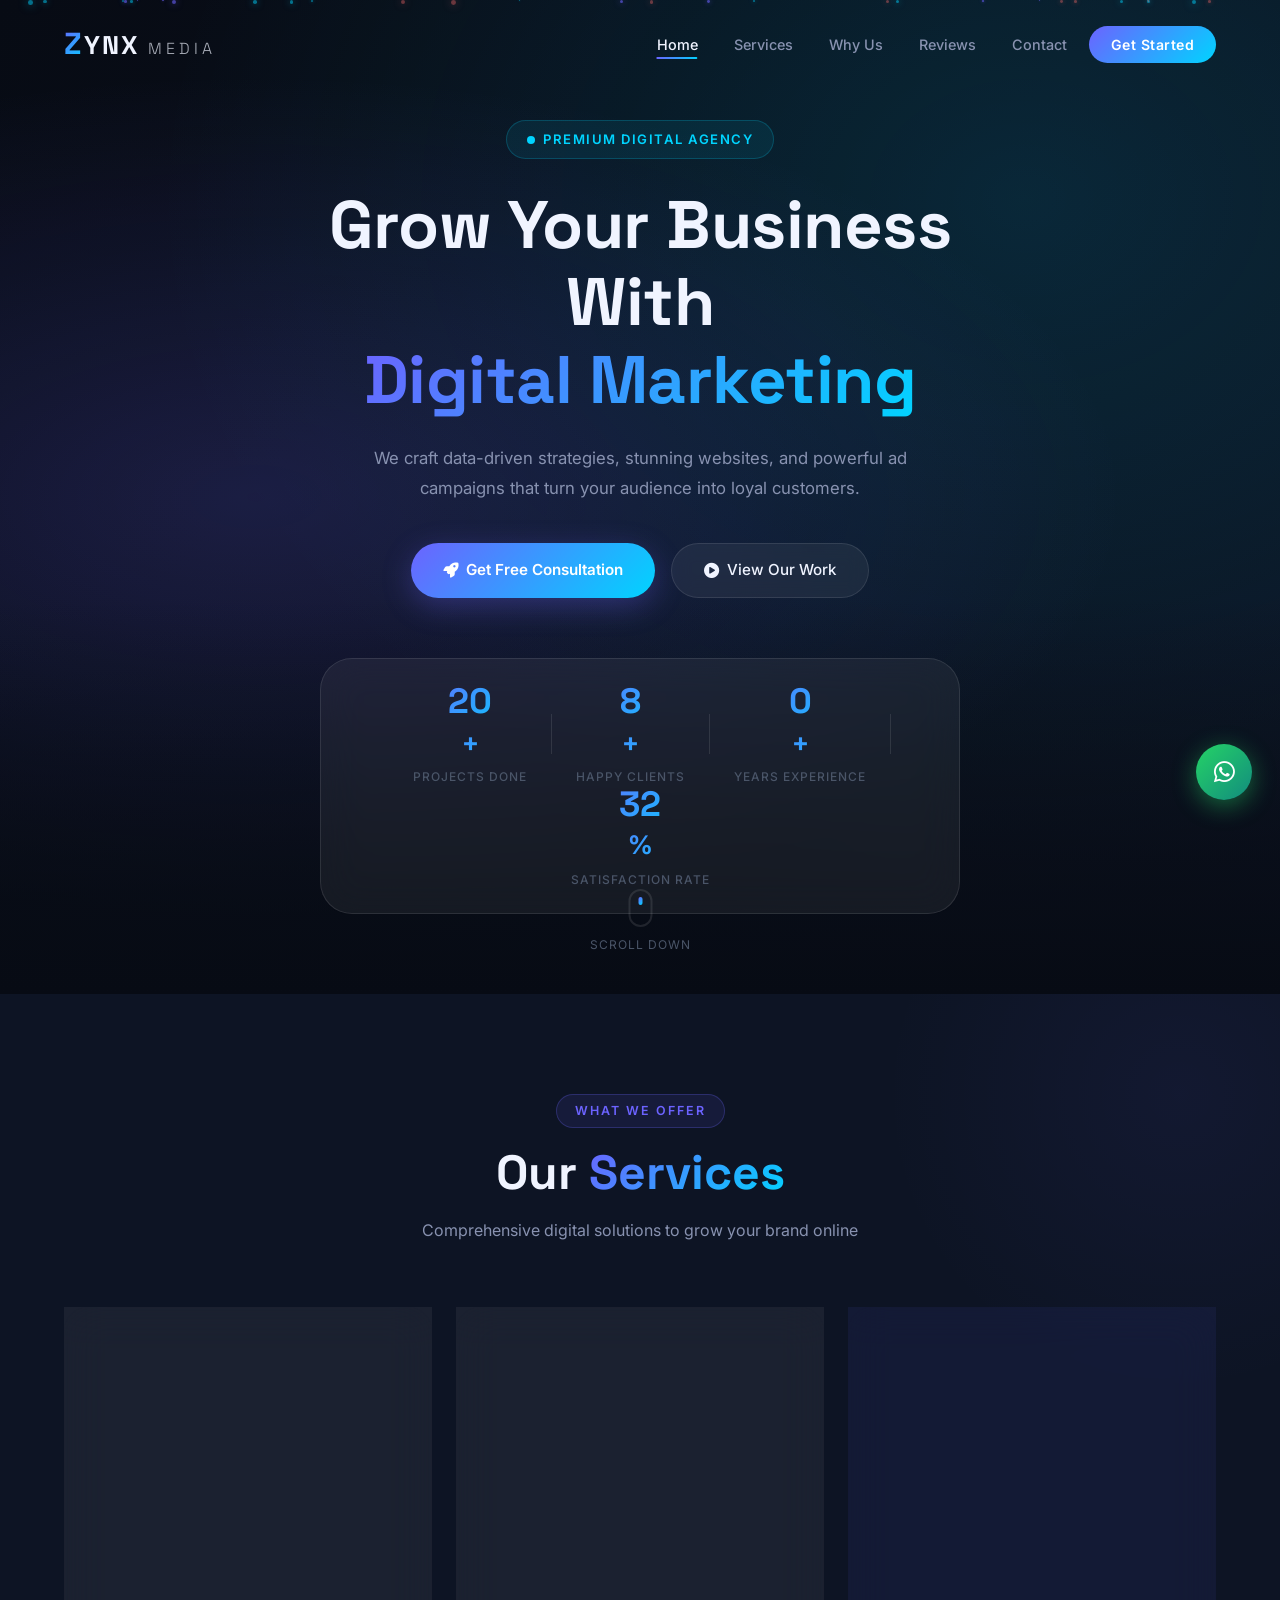
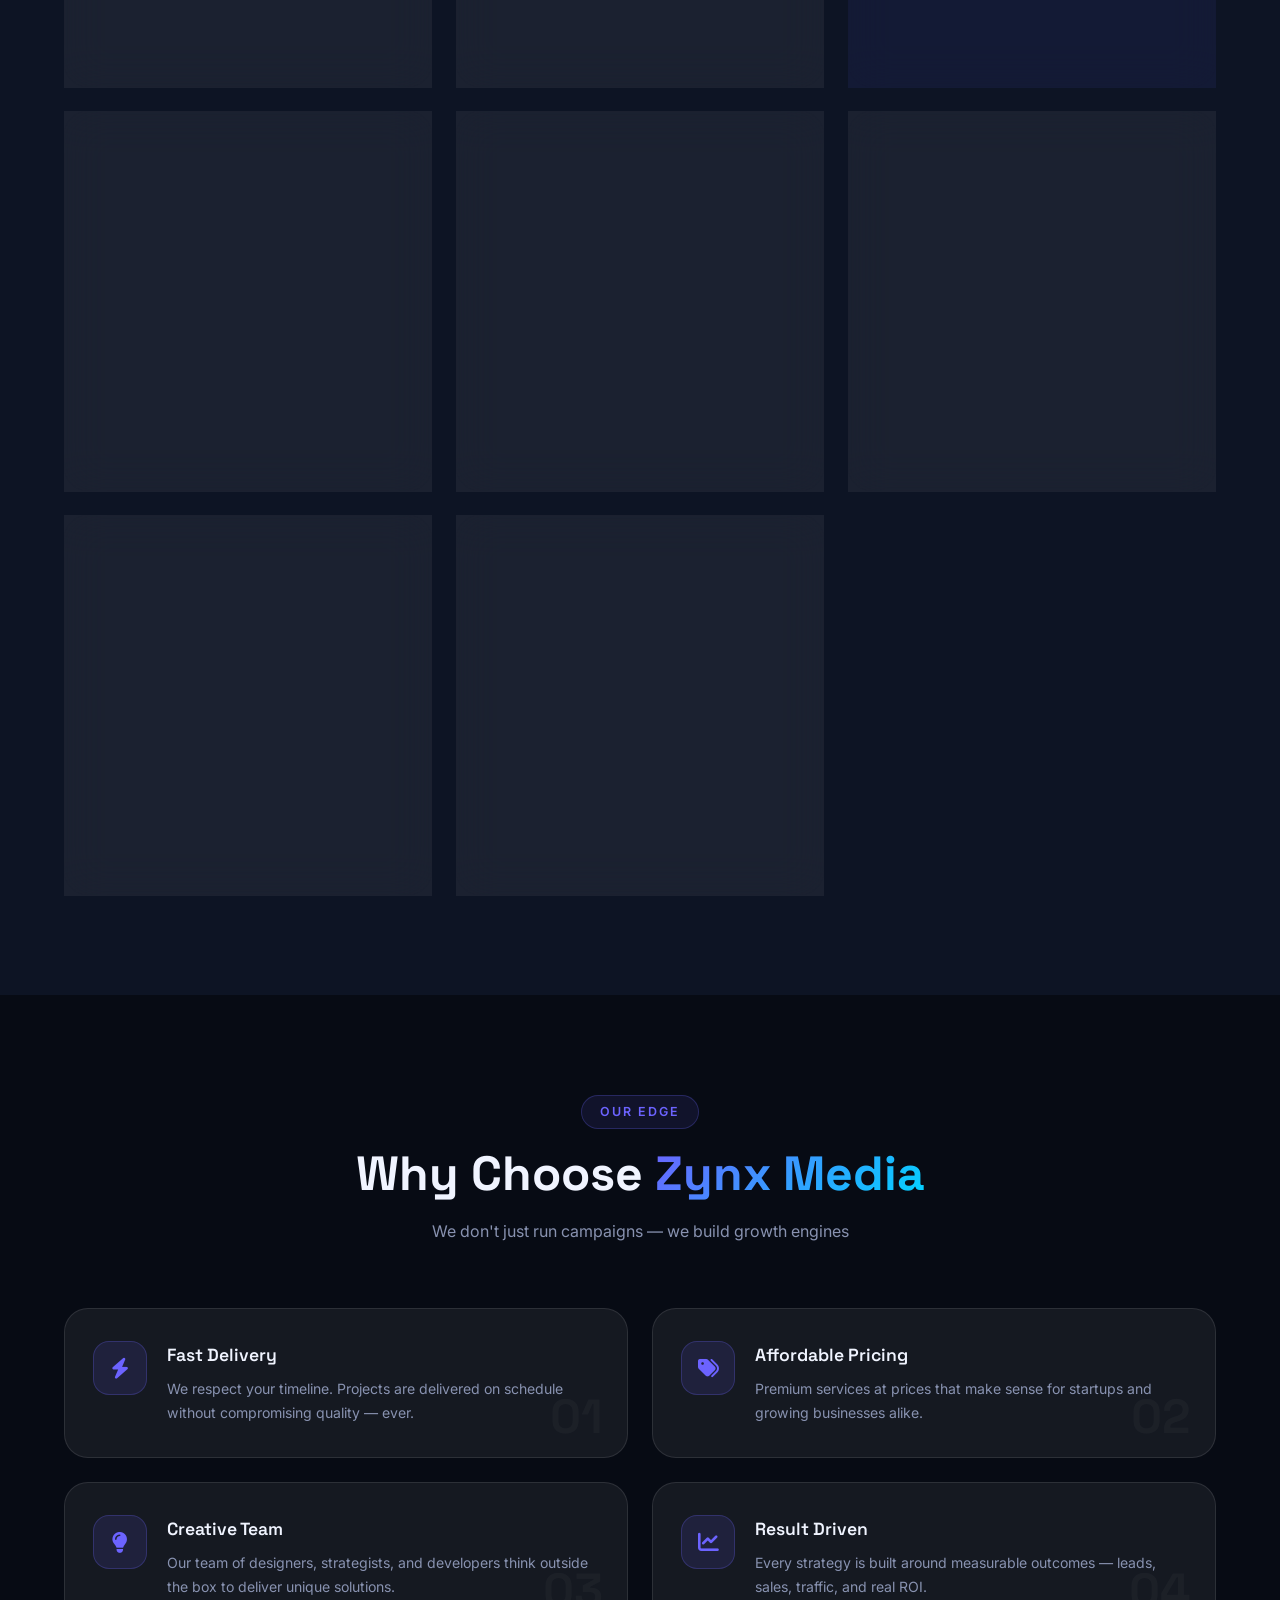
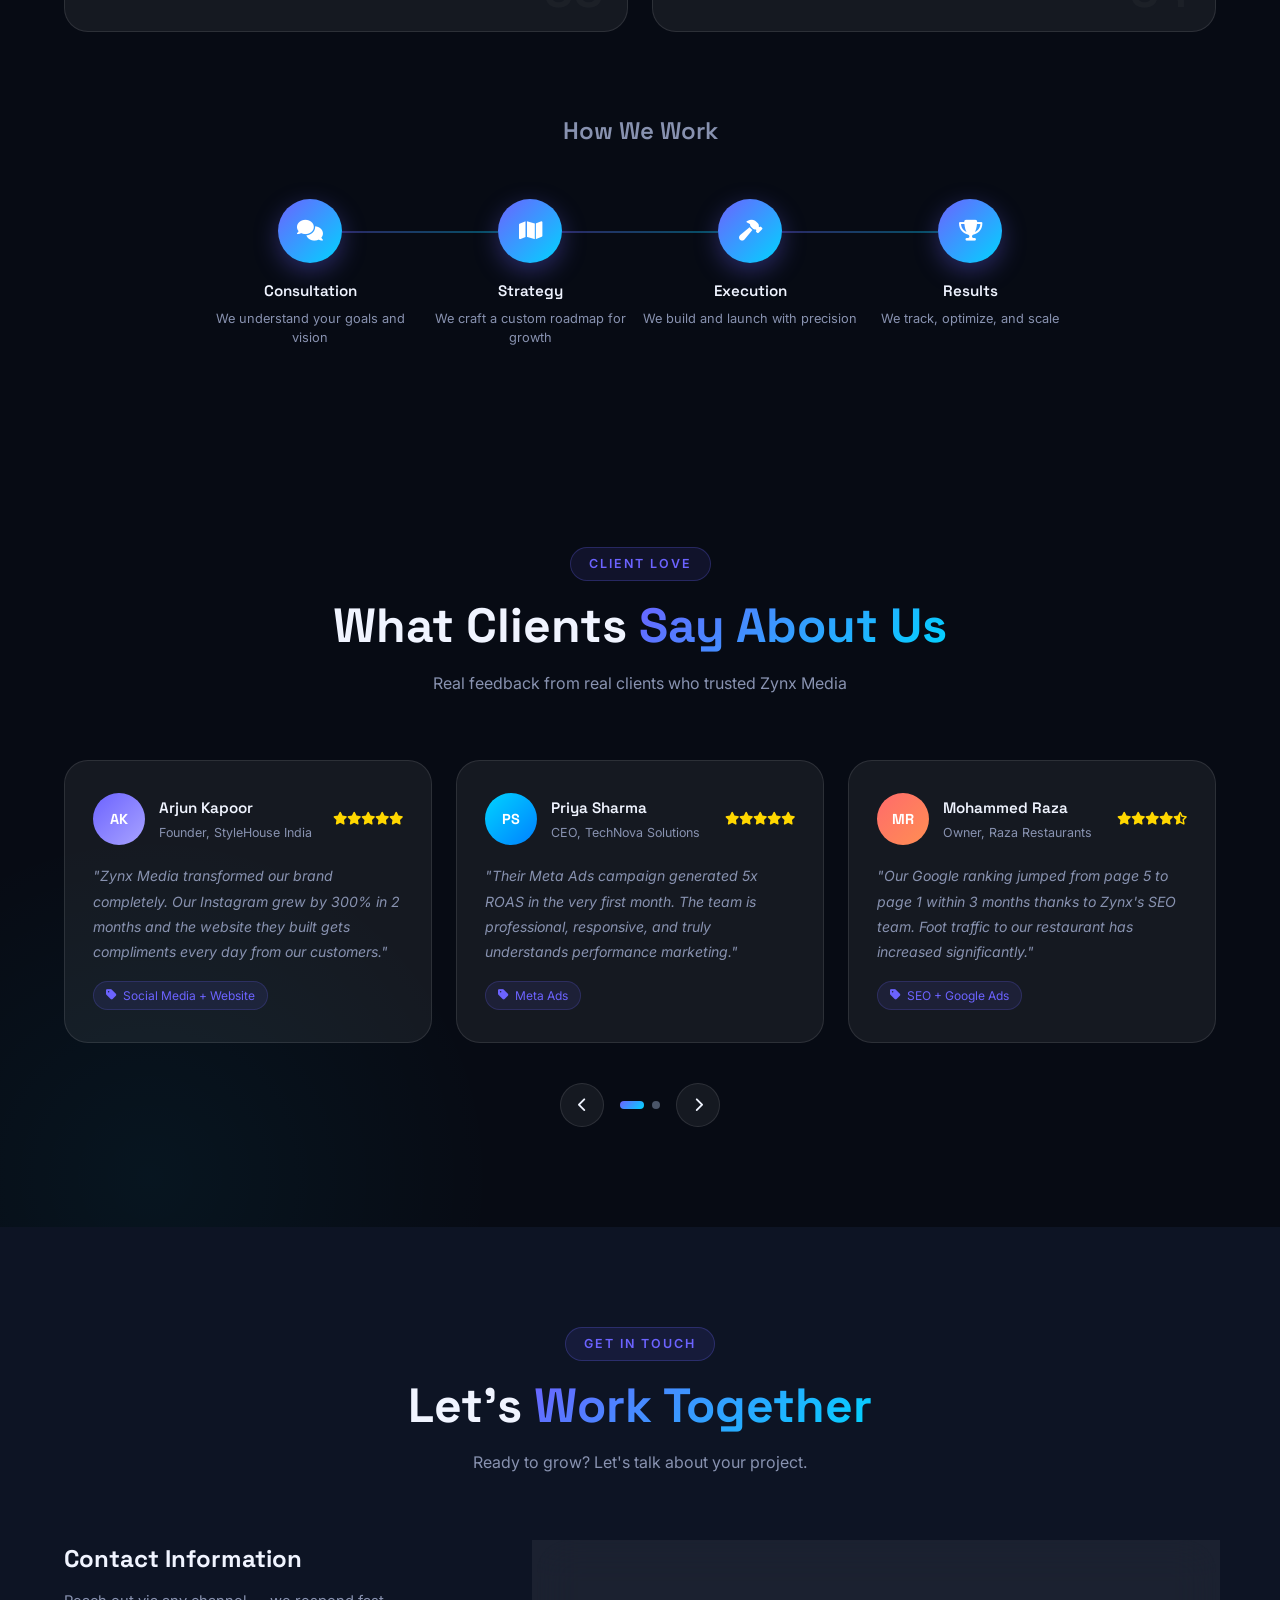
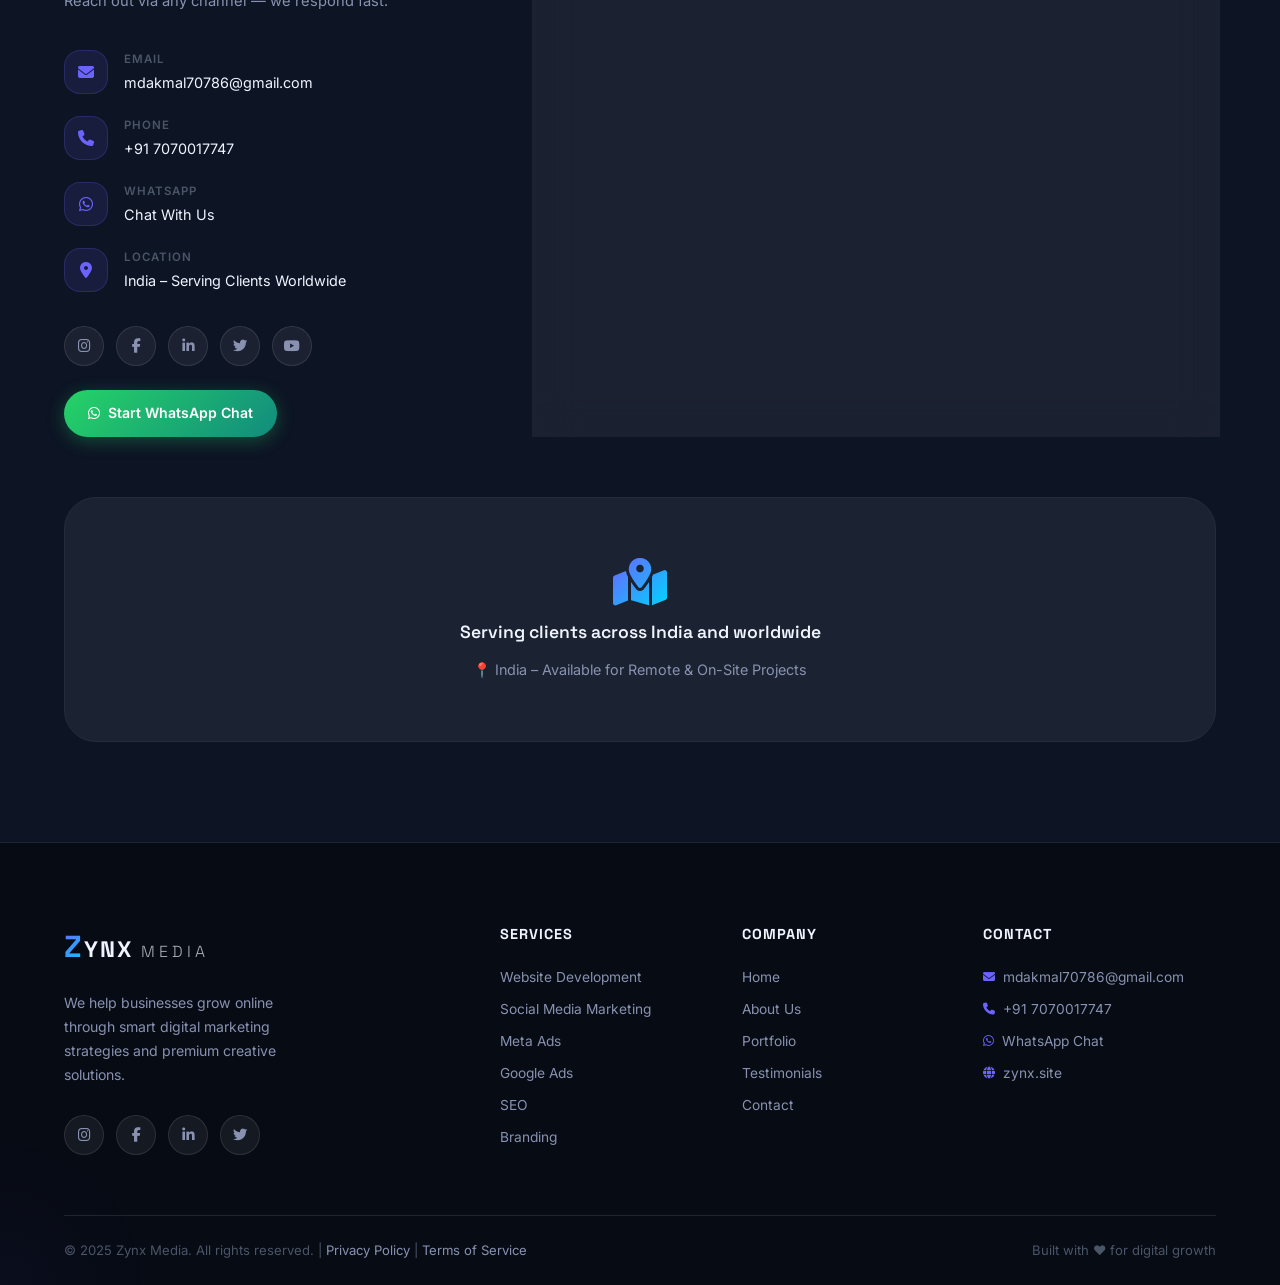
<file: index.html>
<!DOCTYPE html>
<html lang="en">
<head>
  <meta charset="UTF-8" />
  <meta name="viewport" content="width=device-width, initial-scale=1.0" />
  <meta name="description" content="Zynx Media – Premium Digital Marketing Agency. Website Development, SEO, Meta Ads, Google Ads, Branding & More." />
  <meta name="keywords" content="digital marketing, website development, SEO, meta ads, google ads, branding, social media marketing" />
  <meta name="author" content="Zynx Media" />
  <meta property="og:title" content="Zynx Media – Grow Your Business With Digital Marketing" />
  <meta property="og:description" content="Premium digital marketing agency offering website development, SEO, ads management, branding and more." />
  <meta property="og:type" content="website" />
  <meta property="og:url" content="https://zynx.site" />
  <title>Zynx Media – Digital Marketing Agency</title>

  <!-- Google Fonts -->
  <link rel="preconnect" href="https://fonts.googleapis.com" />
  <link rel="preconnect" href="https://fonts.gstatic.com" crossorigin />
  <link href="https://fonts.googleapis.com/css2?family=Space+Grotesk:wght@300;400;500;600;700&family=Inter:wght@300;400;500;600&display=swap" rel="stylesheet" />

  <!-- Font Awesome Icons -->
  <link rel="stylesheet" href="https://cdnjs.cloudflare.com/ajax/libs/font-awesome/6.5.0/css/all.min.css" />

  <link rel="stylesheet" href="style.css" />
</head>
<body>

  <!-- ===================== NAVBAR ===================== -->
  <nav class="navbar" id="navbar">
    <div class="nav-container">
      <a href="#home" class="nav-logo">
        <span class="logo-z">Z</span>YNX <span class="logo-media">MEDIA</span>
      </a>
      <ul class="nav-links" id="navLinks">
        <li><a href="#home" class="nav-link active">Home</a></li>
        <li><a href="#services" class="nav-link">Services</a></li>
        <li><a href="#why-us" class="nav-link">Why Us</a></li>
    
        <li><a href="#testimonials" class="nav-link">Reviews</a></li>
        <li><a href="#contact" class="nav-link">Contact</a></li>
        <li><a href="#contact" class="nav-cta-btn">Get Started</a></li>
      </ul>
      <button class="hamburger" id="hamburger" aria-label="Toggle menu">
        <span></span><span></span><span></span>
      </button>
    </div>
  </nav>

  <!-- ===================== HERO ===================== -->
  <section class="hero" id="home">
    <div class="hero-bg-slider">
      <div class="hero-slide active"></div>
      <div class="hero-slide"></div>
      <div class="hero-slide"></div>
    </div>
    <div class="hero-overlay"></div>
    <div class="hero-particles" id="particles"></div>

    <div class="hero-content" data-aos="fade-up">
      <div class="hero-badge">
        <span class="badge-dot"></span> Premium Digital Agency
      </div>
      <h1 class="hero-title">
        Grow Your Business With<br />
        <span class="gradient-text">Digital Marketing</span>
      </h1>
      <p class="hero-subtitle">
        We craft data-driven strategies, stunning websites, and powerful ad campaigns
        that turn your audience into loyal customers.
      </p>
      <div class="hero-btns">
        <a href="#contact" class="btn-primary">
          <i class="fas fa-rocket"></i> Get Free Consultation
        </a>
        <a href="#portfolio" class="btn-secondary">
          <i class="fas fa-play-circle"></i> View Our Work
        </a>
      </div>
      <div class="hero-stats">
        <div class="stat-item">
          <span class="stat-num" data-target="50">0</span><span>+</span>
          <span class="stat-label">Projects Done</span>
        </div>
        <div class="stat-divider"></div>
        <div class="stat-item">
          <span class="stat-num" data-target="20">0</span><span>+</span>
          <span class="stat-label">Happy Clients</span>
        </div>
        <div class="stat-divider"></div>
        <div class="stat-item">
          <span class="stat-num" data-target="1">0</span><span>+</span>
          <span class="stat-label">Years Experience</span>
        </div>
        <div class="stat-divider"></div>
        <div class="stat-item">
          <span class="stat-num" data-target="80+">0</span><span>%</span>
          <span class="stat-label">Satisfaction Rate</span>
        </div>
      </div>
    </div>

    <div class="hero-scroll-indicator">
      <div class="scroll-mouse">
        <div class="scroll-wheel"></div>
      </div>
      <span>Scroll Down</span>
    </div>
  </section>

  <!-- ===================== SERVICES ===================== -->
  <section class="services section" id="services">
    <div class="container">
      <div class="section-header" data-aos="fade-up">
        <span class="section-tag">What We Offer</span>
        <h2 class="section-title">Our <span class="gradient-text">Services</span></h2>
        <p class="section-sub">Comprehensive digital solutions to grow your brand online</p>
      </div>

      <div class="services-grid">

        <div class="service-card" data-aos="fade-up" data-aos-delay="100">
          <div class="service-icon-wrap">
            <i class="fas fa-code"></i>
          </div>
          <h3>Website Development</h3>
          <p>Custom, fast, and mobile-responsive websites built to convert visitors into customers.</p>
          <ul class="service-features">
            <li><i class="fas fa-check"></i> Landing Pages</li>
            <li><i class="fas fa-check"></i> E-Commerce Sites</li>
            <li><i class="fas fa-check"></i> Business Portals</li>
          </ul>
          <a href="#contact" class="service-link">Get Quote <i class="fas fa-arrow-right"></i></a>
        </div>

        <div class="service-card" data-aos="fade-up" data-aos-delay="150">
          <div class="service-icon-wrap">
            <i class="fas fa-share-alt"></i>
          </div>
          <h3>Social Media Marketing</h3>
          <p>Strategic content creation and community management to grow your social presence.</p>
          <ul class="service-features">
            <li><i class="fas fa-check"></i> Content Strategy</li>
            <li><i class="fas fa-check"></i> Posting & Scheduling</li>
            <li><i class="fas fa-check"></i> Audience Growth</li>
          </ul>
          <a href="#contact" class="service-link">Get Quote <i class="fas fa-arrow-right"></i></a>
        </div>

        <div class="service-card featured" data-aos="fade-up" data-aos-delay="200">
          <div class="featured-badge">Popular</div>
          <div class="service-icon-wrap">
            <i class="fab fa-meta"></i>
          </div>
          <h3>Meta Ads</h3>
          <p>High-converting Facebook & Instagram ad campaigns that maximize your ROI.</p>
          <ul class="service-features">
            <li><i class="fas fa-check"></i> Ad Creatives</li>
            <li><i class="fas fa-check"></i> Audience Targeting</li>
            <li><i class="fas fa-check"></i> Campaign Optimization</li>
          </ul>
          <a href="#contact" class="service-link">Get Quote <i class="fas fa-arrow-right"></i></a>
        </div>

        <div class="service-card" data-aos="fade-up" data-aos-delay="250">
          <div class="service-icon-wrap">
            <i class="fab fa-google"></i>
          </div>
          <h3>Google Ads</h3>
          <p>Targeted PPC campaigns on Google Search, Display, and YouTube for maximum reach.</p>
          <ul class="service-features">
            <li><i class="fas fa-check"></i> Search Campaigns</li>
            <li><i class="fas fa-check"></i> Display Ads</li>
            <li><i class="fas fa-check"></i> Remarketing</li>
          </ul>
          <a href="#contact" class="service-link">Get Quote <i class="fas fa-arrow-right"></i></a>
        </div>

        <div class="service-card" data-aos="fade-up" data-aos-delay="300">
          <div class="service-icon-wrap">
            <i class="fas fa-search"></i>
          </div>
          <h3>SEO</h3>
          <p>Rank higher on Google and drive organic traffic that grows your business long-term.</p>
          <ul class="service-features">
            <li><i class="fas fa-check"></i> On-Page SEO</li>
            <li><i class="fas fa-check"></i> Technical SEO</li>
            <li><i class="fas fa-check"></i> Link Building</li>
          </ul>
          <a href="#contact" class="service-link">Get Quote <i class="fas fa-arrow-right"></i></a>
        </div>

        <div class="service-card" data-aos="fade-up" data-aos-delay="350">
          <div class="service-icon-wrap">
            <i class="fas fa-paint-brush"></i>
          </div>
          <h3>Graphic Design</h3>
          <p>Eye-catching visuals that communicate your brand story and captivate your audience.</p>
          <ul class="service-features">
            <li><i class="fas fa-check"></i> Social Media Posts</li>
            <li><i class="fas fa-check"></i> Banners & Flyers</li>
            <li><i class="fas fa-check"></i> Brand Identity</li>
          </ul>
          <a href="#contact" class="service-link">Get Quote <i class="fas fa-arrow-right"></i></a>
        </div>

        <div class="service-card" data-aos="fade-up" data-aos-delay="400">
          <div class="service-icon-wrap">
            <i class="fas fa-film"></i>
          </div>
          <h3>Video Editing</h3>
          <p>Professional video production and editing for reels, ads, and promotional content.</p>
          <ul class="service-features">
            <li><i class="fas fa-check"></i> Reels & Shorts</li>
            <li><i class="fas fa-check"></i> Ad Videos</li>
            <li><i class="fas fa-check"></i> Motion Graphics</li>
          </ul>
          <a href="#contact" class="service-link">Get Quote <i class="fas fa-arrow-right"></i></a>
        </div>

        <div class="service-card" data-aos="fade-up" data-aos-delay="450">
          <div class="service-icon-wrap">
            <i class="fas fa-star"></i>
          </div>
          <h3>Branding</h3>
          <p>Build a powerful brand identity that stands out, builds trust, and drives loyalty.</p>
          <ul class="service-features">
            <li><i class="fas fa-check"></i> Logo Design</li>
            <li><i class="fas fa-check"></i> Brand Guidelines</li>
            <li><i class="fas fa-check"></i> Brand Strategy</li>
          </ul>
          <a href="#contact" class="service-link">Get Quote <i class="fas fa-arrow-right"></i></a>
        </div>

      </div>
    </div>
  </section>

  <!-- ===================== WHY CHOOSE US ===================== -->
  <section class="why-us section" id="why-us">
    <div class="container">
      <div class="section-header" data-aos="fade-up">
        <span class="section-tag">Our Edge</span>
        <h2 class="section-title">Why Choose <span class="gradient-text">Zynx Media</span></h2>
        <p class="section-sub">We don't just run campaigns — we build growth engines</p>
      </div>

      <div class="why-grid">

        <div class="why-card" data-aos="fade-right" data-aos-delay="100">
          <div class="why-icon">
            <i class="fas fa-bolt"></i>
          </div>
          <div class="why-content">
            <h3>Fast Delivery</h3>
            <p>We respect your timeline. Projects are delivered on schedule without compromising quality — ever.</p>
          </div>
          <div class="why-number">01</div>
        </div>

        <div class="why-card" data-aos="fade-right" data-aos-delay="200">
          <div class="why-icon">
            <i class="fas fa-tags"></i>
          </div>
          <div class="why-content">
            <h3>Affordable Pricing</h3>
            <p>Premium services at prices that make sense for startups and growing businesses alike.</p>
          </div>
          <div class="why-number">02</div>
        </div>

        <div class="why-card" data-aos="fade-left" data-aos-delay="300">
          <div class="why-icon">
            <i class="fas fa-lightbulb"></i>
          </div>
          <div class="why-content">
            <h3>Creative Team</h3>
            <p>Our team of designers, strategists, and developers think outside the box to deliver unique solutions.</p>
          </div>
          <div class="why-number">03</div>
        </div>

        <div class="why-card" data-aos="fade-left" data-aos-delay="400">
          <div class="why-icon">
            <i class="fas fa-chart-line"></i>
          </div>
          <div class="why-content">
            <h3>Result Driven</h3>
            <p>Every strategy is built around measurable outcomes — leads, sales, traffic, and real ROI.</p>
          </div>
          <div class="why-number">04</div>
        </div>

      </div>

      <!-- Process Timeline -->
      <div class="process-section" data-aos="fade-up">
        <h3 class="process-title">How We Work</h3>
        <div class="process-steps">
          <div class="process-step">
            <div class="step-circle"><i class="fas fa-comments"></i></div>
            <div class="step-line"></div>
            <h4>Consultation</h4>
            <p>We understand your goals and vision</p>
          </div>
          <div class="process-step">
            <div class="step-circle"><i class="fas fa-map"></i></div>
            <div class="step-line"></div>
            <h4>Strategy</h4>
            <p>We craft a custom roadmap for growth</p>
          </div>
          <div class="process-step">
            <div class="step-circle"><i class="fas fa-hammer"></i></div>
            <div class="step-line"></div>
            <h4>Execution</h4>
            <p>We build and launch with precision</p>
          </div>
          <div class="process-step">
            <div class="step-circle"><i class="fas fa-trophy"></i></div>
            <div class="step-line last"></div>
            <h4>Results</h4>
            <p>We track, optimize, and scale</p>
          </div>
        </div>
      </div>
    </div>
  </section>



  <!-- ===================== TESTIMONIALS ===================== -->
  <section class="testimonials section" id="testimonials">
    <div class="container">
      <div class="section-header" data-aos="fade-up">
        <span class="section-tag">Client Love</span>
        <h2 class="section-title">What Clients <span class="gradient-text">Say About Us</span></h2>
        <p class="section-sub">Real feedback from real clients who trusted Zynx Media</p>
      </div>

      <div class="testimonials-slider" data-aos="fade-up">
        <div class="testimonials-track" id="testimonialsTrack">

          <div class="testimonial-card">
            <div class="testimonial-top">
              <div class="client-avatar avatar-1">
                <span>AK</span>
              </div>
              <div class="client-info">
                <h4>Arjun Kapoor</h4>
                <p>Founder, StyleHouse India</p>
              </div>
              <div class="testimonial-rating">
                <i class="fas fa-star"></i><i class="fas fa-star"></i><i class="fas fa-star"></i><i class="fas fa-star"></i><i class="fas fa-star"></i>
              </div>
            </div>
            <p class="testimonial-text">"Zynx Media transformed our brand completely. Our Instagram grew by 300% in 2 months and the website they built gets compliments every day from our customers."</p>
            <div class="testimonial-service"><i class="fas fa-tag"></i> Social Media + Website</div>
          </div>

          <div class="testimonial-card">
            <div class="testimonial-top">
              <div class="client-avatar avatar-2">
                <span>PS</span>
              </div>
              <div class="client-info">
                <h4>Priya Sharma</h4>
                <p>CEO, TechNova Solutions</p>
              </div>
              <div class="testimonial-rating">
                <i class="fas fa-star"></i><i class="fas fa-star"></i><i class="fas fa-star"></i><i class="fas fa-star"></i><i class="fas fa-star"></i>
              </div>
            </div>
            <p class="testimonial-text">"Their Meta Ads campaign generated 5x ROAS in the very first month. The team is professional, responsive, and truly understands performance marketing."</p>
            <div class="testimonial-service"><i class="fas fa-tag"></i> Meta Ads</div>
          </div>

          <div class="testimonial-card">
            <div class="testimonial-top">
              <div class="client-avatar avatar-3">
                <span>MR</span>
              </div>
              <div class="client-info">
                <h4>Mohammed Raza</h4>
                <p>Owner, Raza Restaurants</p>
              </div>
              <div class="testimonial-rating">
                <i class="fas fa-star"></i><i class="fas fa-star"></i><i class="fas fa-star"></i><i class="fas fa-star"></i><i class="fas fa-star-half-alt"></i>
              </div>
            </div>
            <p class="testimonial-text">"Our Google ranking jumped from page 5 to page 1 within 3 months thanks to Zynx's SEO team. Foot traffic to our restaurant has increased significantly."</p>
            <div class="testimonial-service"><i class="fas fa-tag"></i> SEO + Google Ads</div>
          </div>

          <div class="testimonial-card">
            <div class="testimonial-top">
              <div class="client-avatar avatar-4">
                <span>NS</span>
              </div>
              <div class="client-info">
                <h4>Neha Singh</h4>
                <p>Director, Bloom Boutique</p>
              </div>
              <div class="testimonial-rating">
                <i class="fas fa-star"></i><i class="fas fa-star"></i><i class="fas fa-star"></i><i class="fas fa-star"></i><i class="fas fa-star"></i>
              </div>
            </div>
            <p class="testimonial-text">"The branding and logo design exceeded all my expectations. Zynx Media gave our boutique a premium identity that truly resonates with our target customers."</p>
            <div class="testimonial-service"><i class="fas fa-tag"></i> Branding + Logo</div>
          </div>

        </div>

        <div class="slider-controls">
          <button class="slider-btn prev" id="sliderPrev"><i class="fas fa-chevron-left"></i></button>
          <div class="slider-dots" id="sliderDots"></div>
          <button class="slider-btn next" id="sliderNext"><i class="fas fa-chevron-right"></i></button>
        </div>
      </div>
    </div>
  </section>

  <!-- ===================== CONTACT ===================== -->
  <section class="contact section" id="contact">
    <div class="container">
      <div class="section-header" data-aos="fade-up">
        <span class="section-tag">Get In Touch</span>
        <h2 class="section-title">Let's <span class="gradient-text">Work Together</span></h2>
        <p class="section-sub">Ready to grow? Let's talk about your project.</p>
      </div>

      <div class="contact-wrapper">

        <div class="contact-info" data-aos="fade-right">
          <h3>Contact Information</h3>
          <p>Reach out via any channel — we respond fast.</p>

          <div class="contact-items">
            <div class="contact-item">
              <div class="contact-icon"><i class="fas fa-envelope"></i></div>
              <div>
                <span class="contact-label">Email</span>
                <a href="mailto:mdakmal70786@gmail.com">mdakmal70786@gmail.com</a>
              </div>
            </div>
            <div class="contact-item">
              <div class="contact-icon"><i class="fas fa-phone"></i></div>
              <div>
                <span class="contact-label">Phone</span>
                <a href="tel:+917070017747">+91 7070017747</a>
              </div>
            </div>
            <div class="contact-item">
              <div class="contact-icon"><i class="fab fa-whatsapp"></i></div>
              <div>
                <span class="contact-label">WhatsApp</span>
                <a href="https://wa.me/917070017747" target="_blank">Chat With Us</a>
              </div>
            </div>
            <div class="contact-item">
              <div class="contact-icon"><i class="fas fa-map-marker-alt"></i></div>
              <div>
                <span class="contact-label">Location</span>
                <span>India – Serving Clients Worldwide</span>
              </div>
            </div>
          </div>

          <div class="social-links">
            <a href="#" class="social-link" aria-label="Instagram"><i class="fab fa-instagram"></i></a>
            <a href="#" class="social-link" aria-label="Facebook"><i class="fab fa-facebook-f"></i></a>
            <a href="#" class="social-link" aria-label="LinkedIn"><i class="fab fa-linkedin-in"></i></a>
            <a href="#" class="social-link" aria-label="Twitter"><i class="fab fa-twitter"></i></a>
            <a href="#" class="social-link" aria-label="YouTube"><i class="fab fa-youtube"></i></a>
          </div>

          <!-- WhatsApp Float Button Source -->
          <a href="https://wa.me/917070017747" target="_blank" class="whatsapp-inline-btn">
            <i class="fab fa-whatsapp"></i> Start WhatsApp Chat
          </a>
        </div>

        <div class="contact-form-wrap" data-aos="fade-left">
          <form class="contact-form" id="contactForm">
            <div class="form-row">
              <div class="form-group">
                <label for="fname">Full Name</label>
                <input type="text" id="fname" placeholder="Your full name" required />
              </div>
              <div class="form-group">
                <label for="femail">Email Address</label>
                <input type="email" id="femail" placeholder="your@email.com" required />
              </div>
            </div>
            <div class="form-row">
              <div class="form-group">
                <label for="fphone">Phone Number</label>
                <input type="tel" id="fphone" placeholder="+91 XXXXX XXXXX" />
              </div>
              <div class="form-group">
                <label for="fservice">Service Needed</label>
                <select id="fservice">
                  <option value="">Select a service</option>
                  <option>Website Development</option>
                  <option>Social Media Marketing</option>
                  <option>Meta Ads</option>
                  <option>Google Ads</option>
                  <option>SEO</option>
                  <option>Graphic Design</option>
                  <option>Video Editing</option>
                  <option>Branding</option>
                </select>
              </div>
            </div>
            <div class="form-group full">
              <label for="fmessage">Your Message</label>
              <textarea id="fmessage" rows="5" placeholder="Tell us about your project..."></textarea>
            </div>
            <button type="submit" class="btn-primary submit-btn">
              <i class="fas fa-paper-plane"></i> Send Message
            </button>
            <div class="form-success" id="formSuccess">
              <i class="fab fa-whatsapp"></i> WhatsApp open ho gaya! Agar nahi khula toh <a href="https://wa.me/917070017747" target="_blank" style="color:#25d366;text-decoration:underline;">yahan click karo</a>.
            </div>
          </form>
        </div>

      </div>

      <!-- Map Embed Placeholder -->
      <div class="map-container" data-aos="fade-up">
        <div class="map-placeholder">
          <i class="fas fa-map-marked-alt"></i>
          <p>Serving clients across India and worldwide</p>
          <span>📍 India – Available for Remote & On-Site Projects</span>
        </div>
      </div>

    </div>
  </section>

  <!-- ===================== FOOTER ===================== -->
  <footer class="footer">
    <div class="container">
      <div class="footer-grid">

        <div class="footer-brand">
          <a href="#home" class="nav-logo footer-logo">
            <span class="logo-z">Z</span>YNX <span class="logo-media">MEDIA</span>
          </a>
          <p>We help businesses grow online through smart digital marketing strategies and premium creative solutions.</p>
          <div class="social-links footer-social">
            <a href="#" class="social-link" aria-label="Instagram"><i class="fab fa-instagram"></i></a>
            <a href="#" class="social-link" aria-label="Facebook"><i class="fab fa-facebook-f"></i></a>
            <a href="#" class="social-link" aria-label="LinkedIn"><i class="fab fa-linkedin-in"></i></a>
            <a href="#" class="social-link" aria-label="Twitter"><i class="fab fa-twitter"></i></a>
          </div>
        </div>

        <div class="footer-links-col">
          <h4>Services</h4>
          <ul>
            <li><a href="#services">Website Development</a></li>
            <li><a href="#services">Social Media Marketing</a></li>
            <li><a href="#services">Meta Ads</a></li>
            <li><a href="#services">Google Ads</a></li>
            <li><a href="#services">SEO</a></li>
            <li><a href="#services">Branding</a></li>
          </ul>
        </div>

        <div class="footer-links-col">
          <h4>Company</h4>
          <ul>
            <li><a href="#home">Home</a></li>
            <li><a href="#why-us">About Us</a></li>
            <li><a href="#portfolio">Portfolio</a></li>
            <li><a href="#testimonials">Testimonials</a></li>
            <li><a href="#contact">Contact</a></li>
          </ul>
        </div>

        <div class="footer-links-col">
          <h4>Contact</h4>
          <ul>
            <li><i class="fas fa-envelope"></i> mdakmal70786@gmail.com</li>
            <li><i class="fas fa-phone"></i> +91 7070017747</li>
            <li><i class="fab fa-whatsapp"></i> WhatsApp Chat</li>
            <li><i class="fas fa-globe"></i> zynx.site</li>
          </ul>
        </div>

      </div>

      <div class="footer-bottom">
        <p>&copy; 2025 Zynx Media. All rights reserved. | <a href="#">Privacy Policy</a> | <a href="#">Terms of Service</a></p>
        <p>Built with ❤️ for digital growth</p>
      </div>
    </div>
  </footer>

  <!-- ===================== FLOATING BUTTONS ===================== -->
  <a href="https://wa.me/917070017747" target="_blank" class="whatsapp-float" aria-label="WhatsApp">
    <i class="fab fa-whatsapp"></i>
    <span class="float-tooltip">Chat on WhatsApp</span>
  </a>

  <button class="scroll-top" id="scrollTop" aria-label="Scroll to top">
    <i class="fas fa-chevron-up"></i>
  </button>

  <script src="script.js"></script>
</body>
</html>
</file>
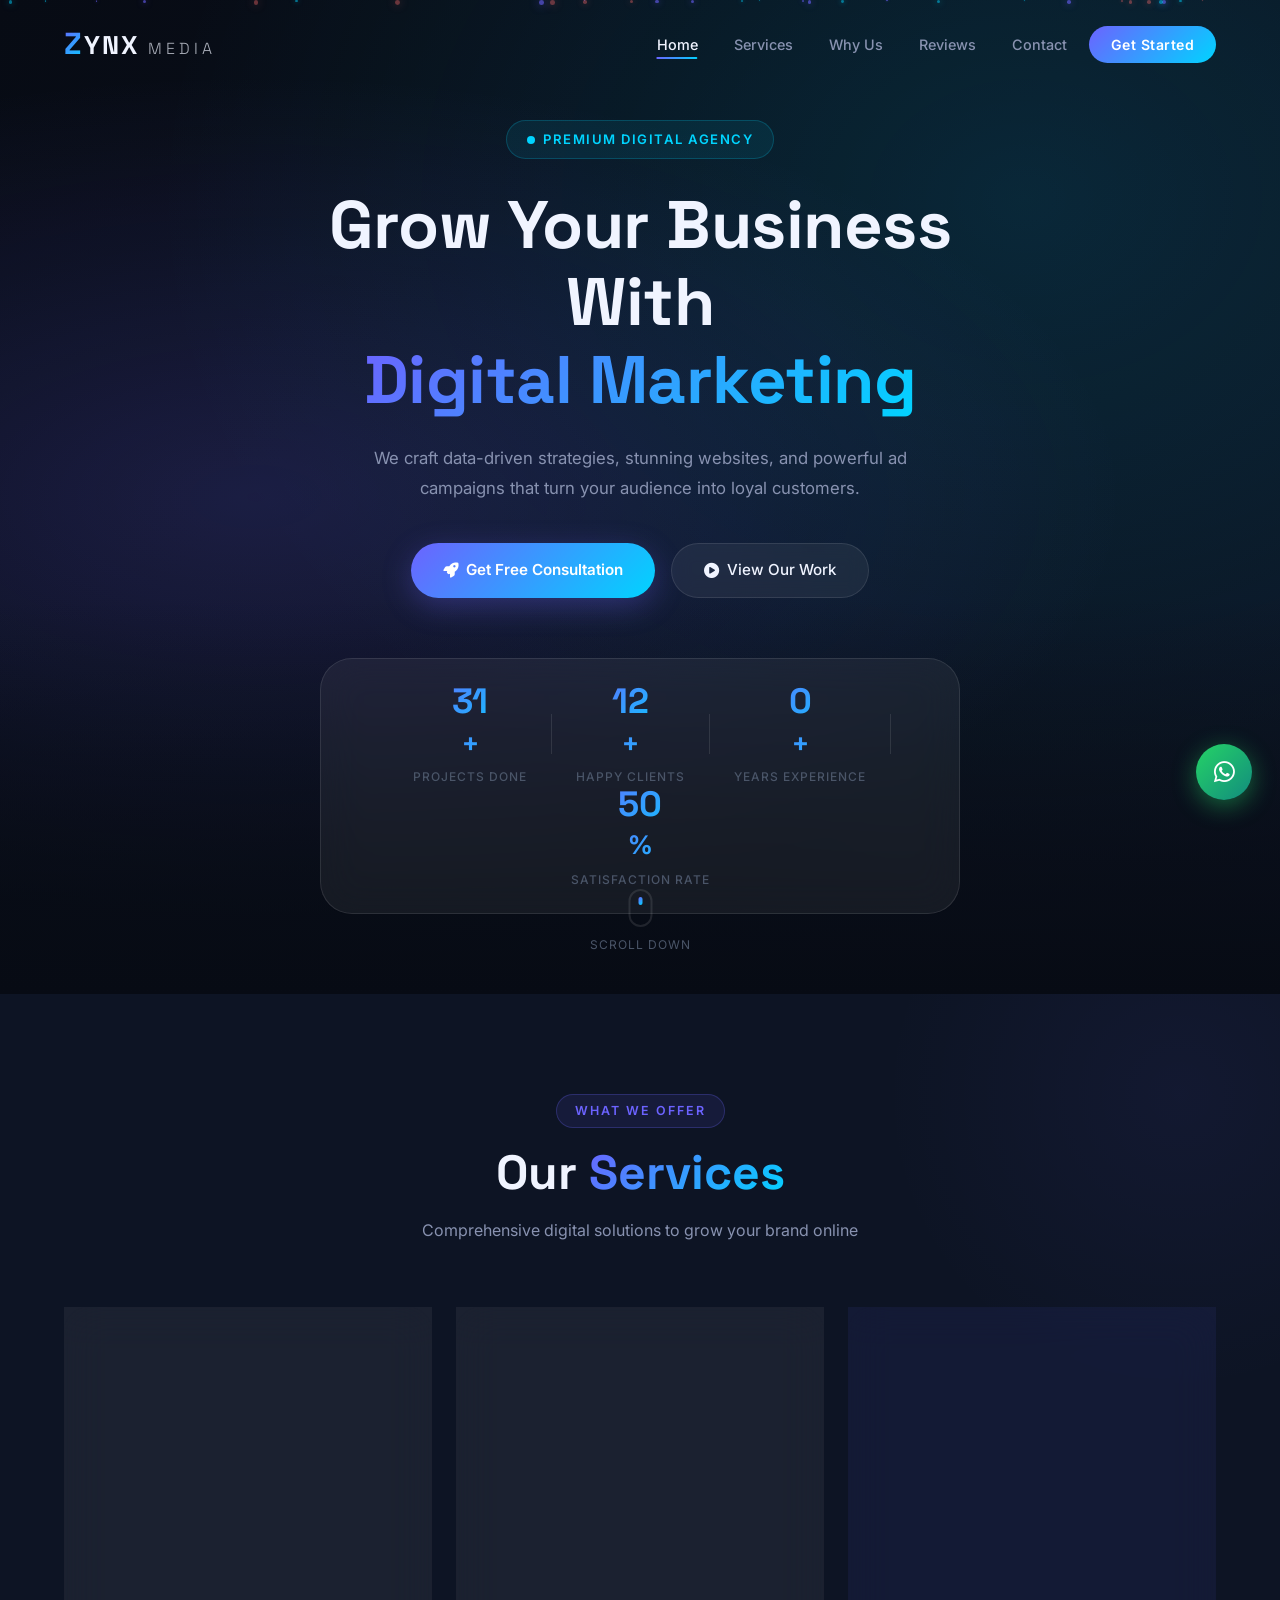
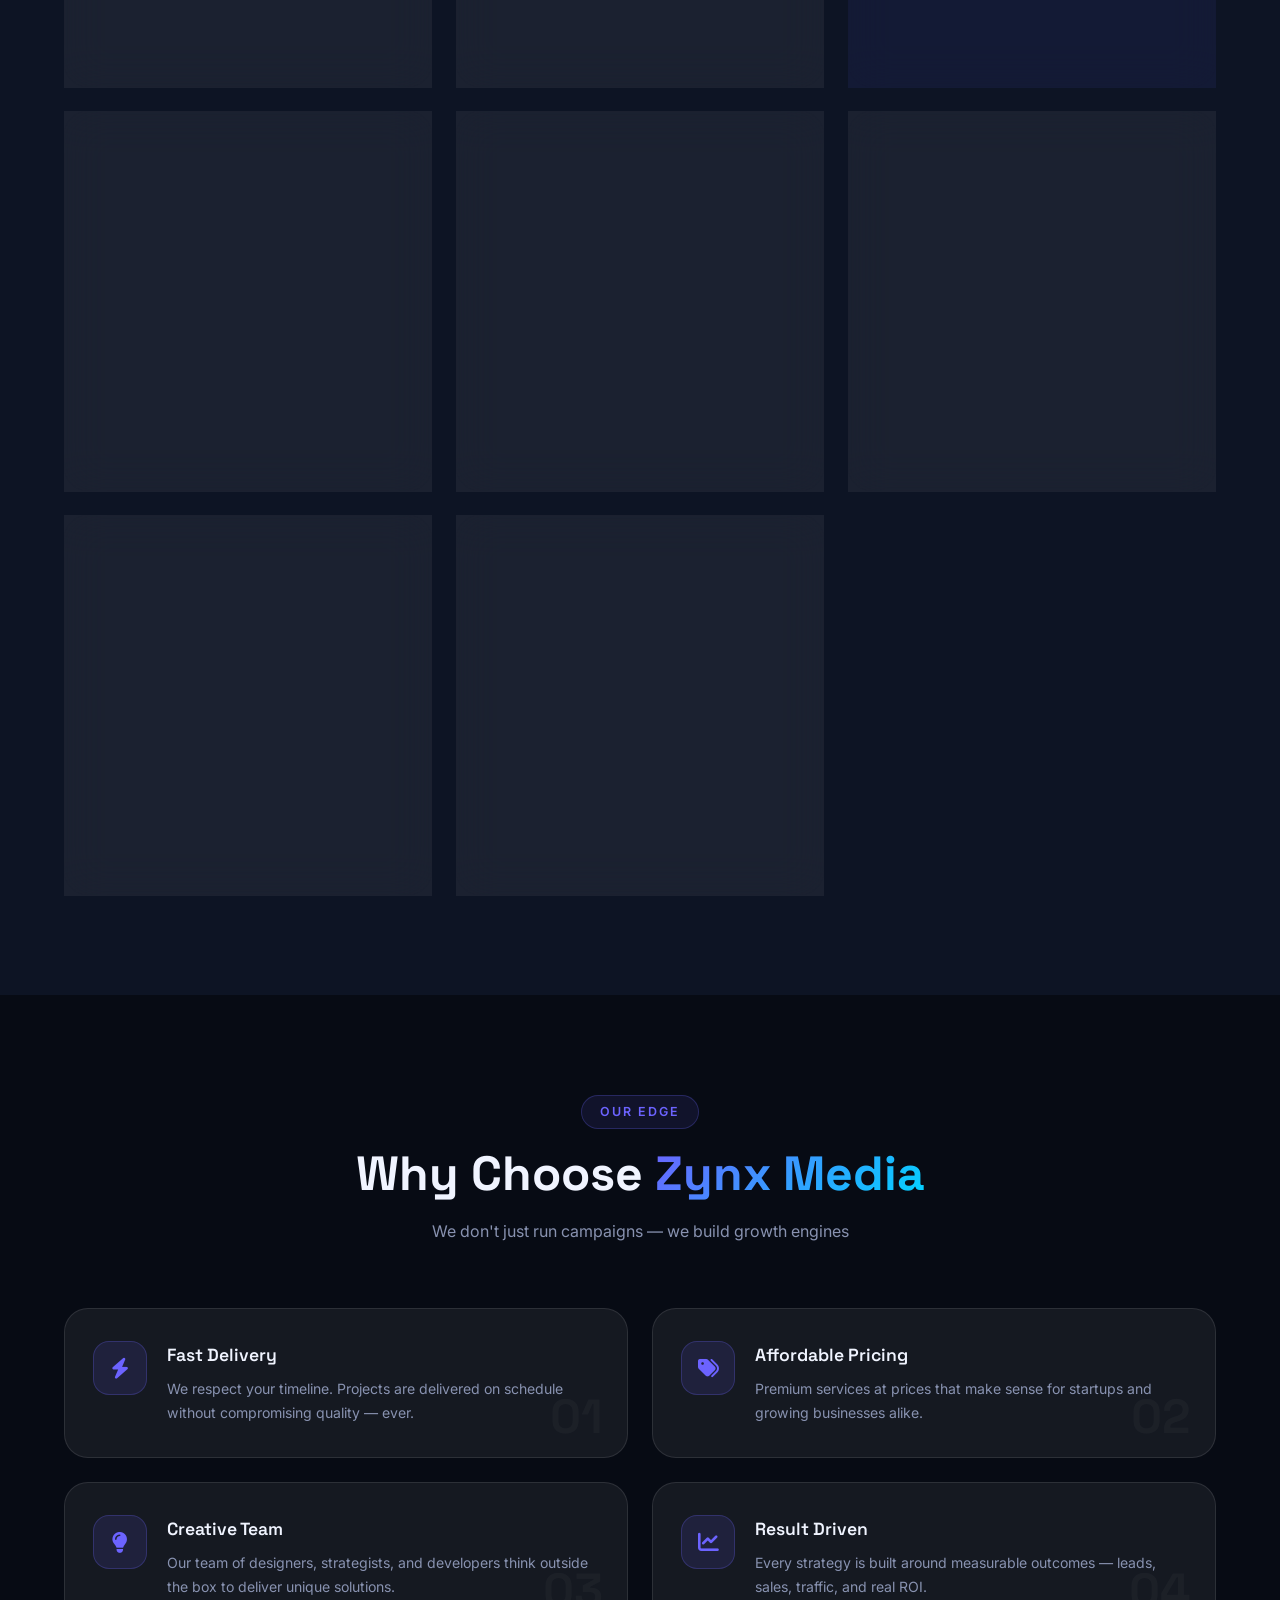
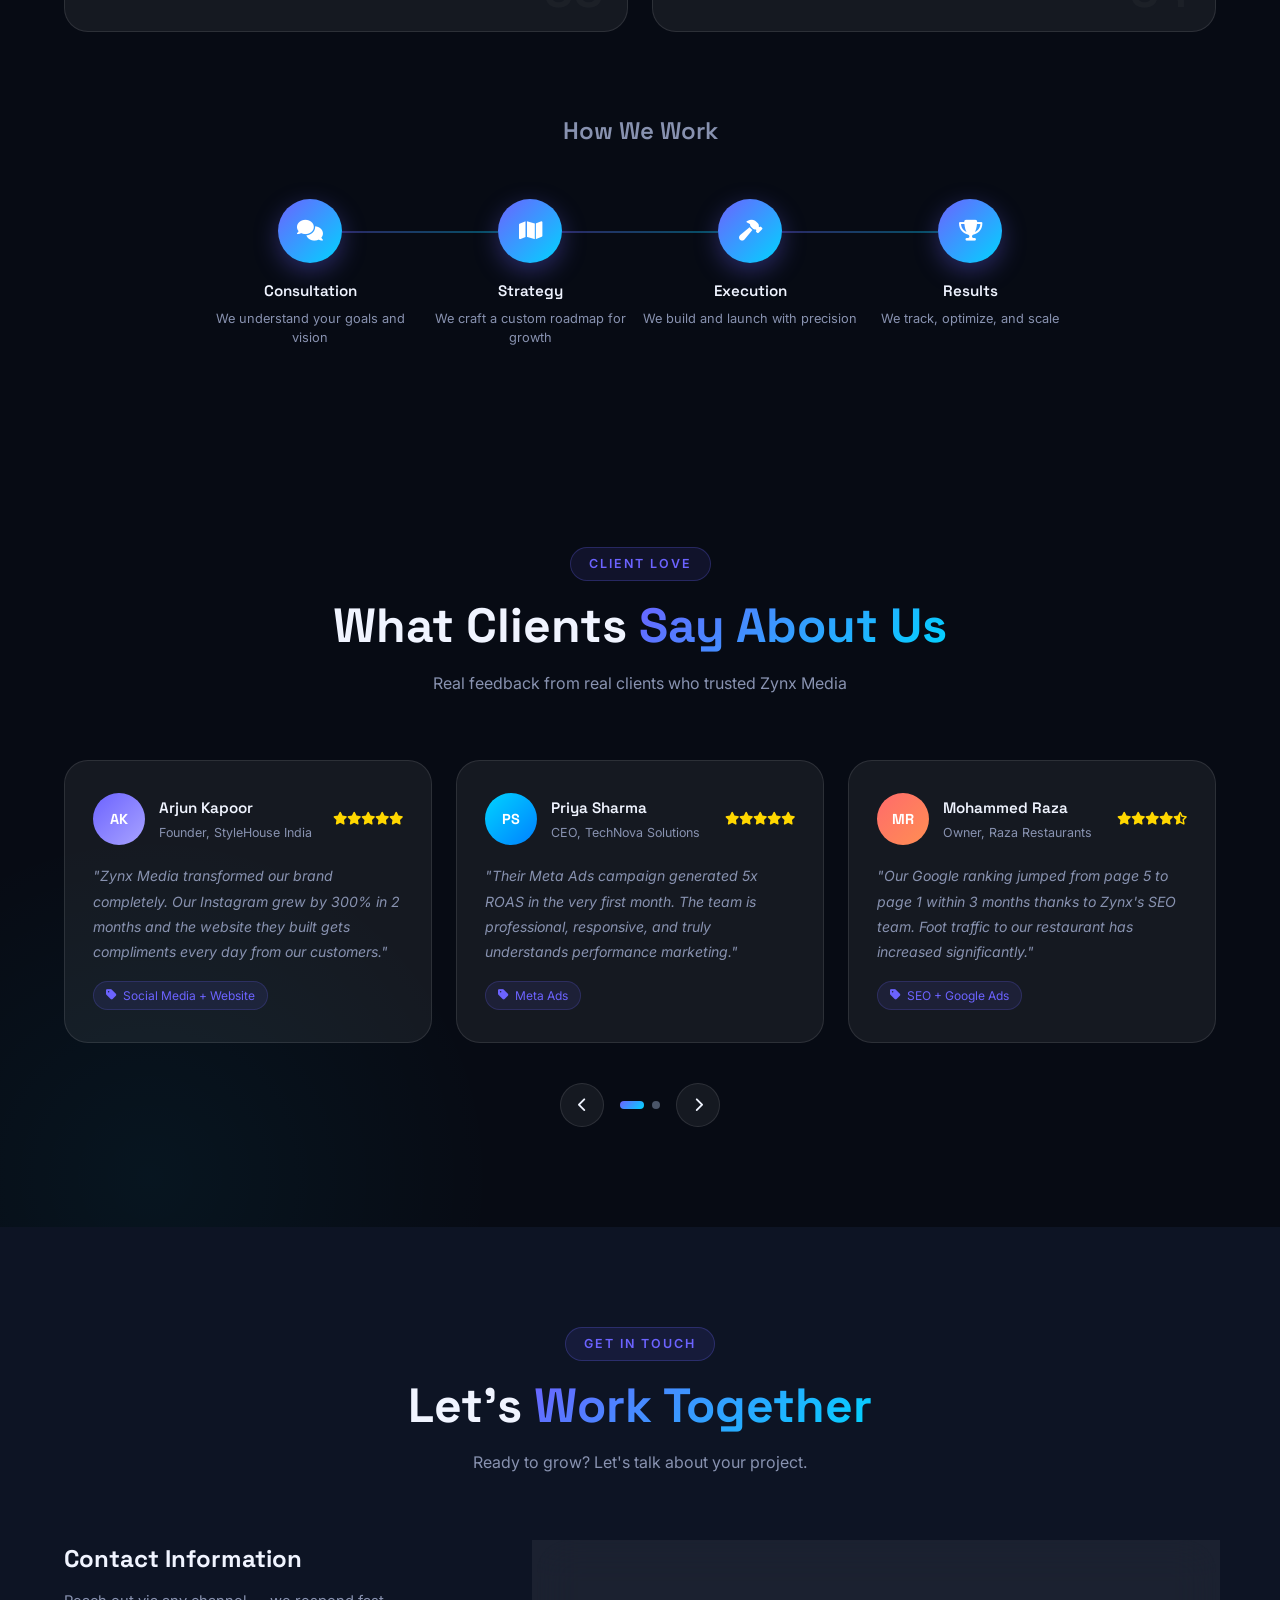
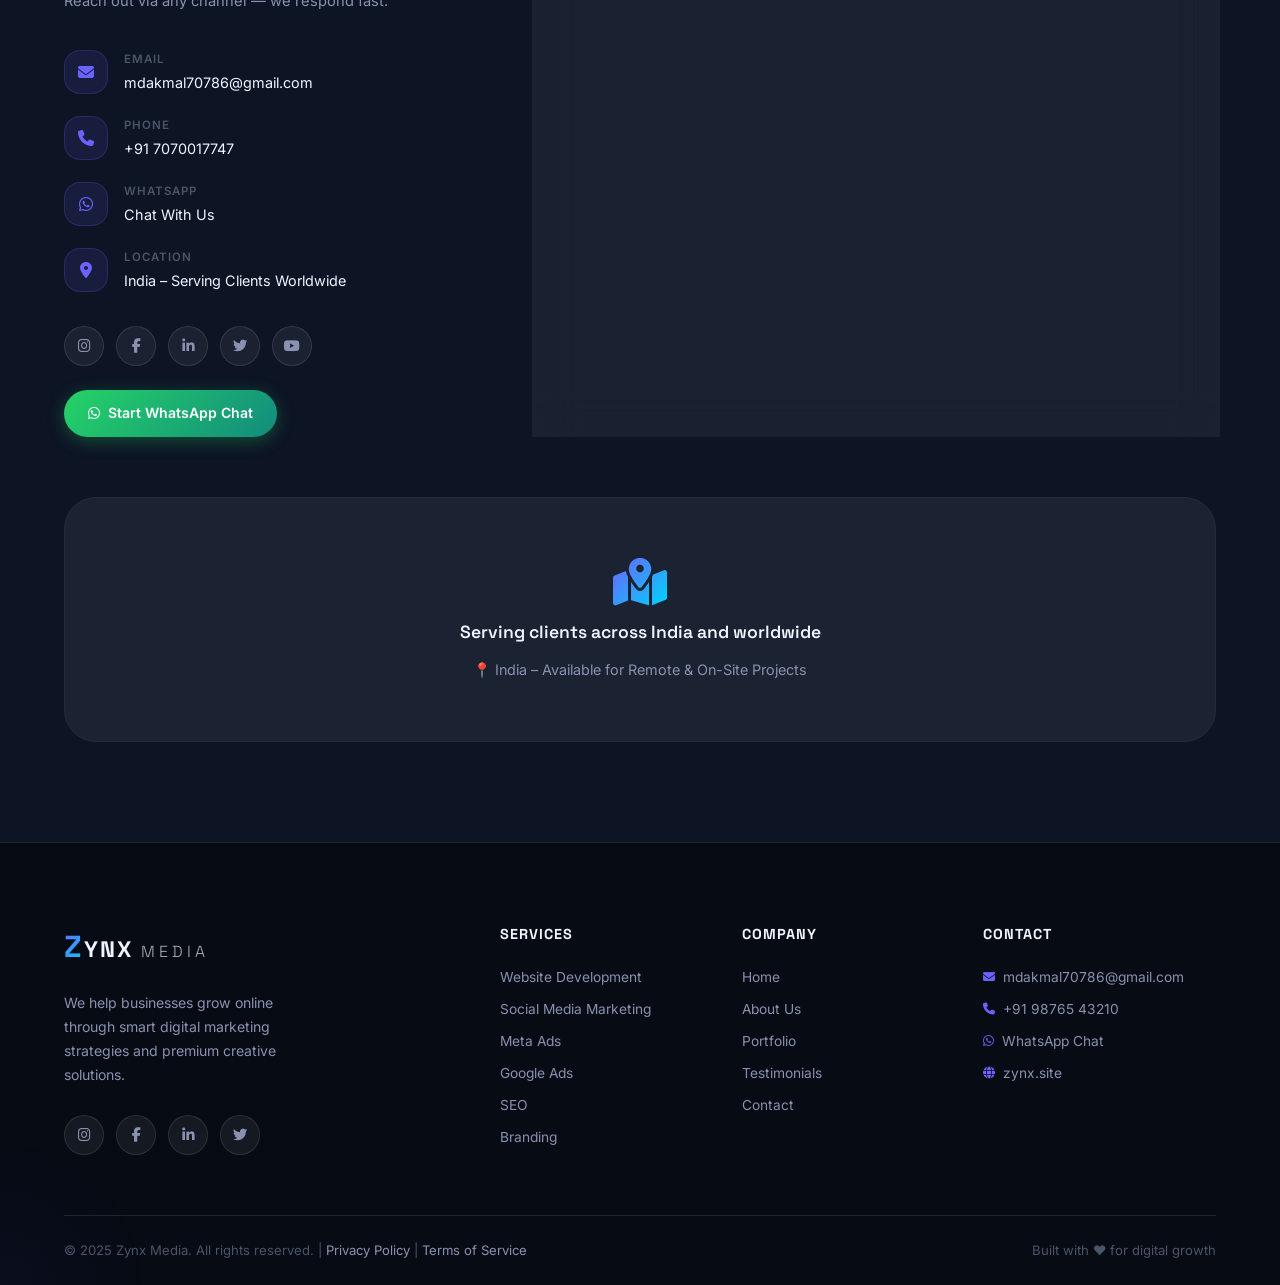
<file: zynx-media/index.html>
<!DOCTYPE html>
<html lang="en">
<head>
  <meta charset="UTF-8" />
  <meta name="viewport" content="width=device-width, initial-scale=1.0" />
  <meta name="description" content="Zynx Media – Premium Digital Marketing Agency. Website Development, SEO, Meta Ads, Google Ads, Branding & More." />
  <meta name="keywords" content="digital marketing, website development, SEO, meta ads, google ads, branding, social media marketing" />
  <meta name="author" content="Zynx Media" />
  <meta property="og:title" content="Zynx Media – Grow Your Business With Digital Marketing" />
  <meta property="og:description" content="Premium digital marketing agency offering website development, SEO, ads management, branding and more." />
  <meta property="og:type" content="website" />
  <meta property="og:url" content="https://zynx.site" />
  <title>Zynx Media – Digital Marketing Agency</title>

  <!-- Google Fonts -->
  <link rel="preconnect" href="https://fonts.googleapis.com" />
  <link rel="preconnect" href="https://fonts.gstatic.com" crossorigin />
  <link href="https://fonts.googleapis.com/css2?family=Space+Grotesk:wght@300;400;500;600;700&family=Inter:wght@300;400;500;600&display=swap" rel="stylesheet" />

  <!-- Font Awesome Icons -->
  <link rel="stylesheet" href="https://cdnjs.cloudflare.com/ajax/libs/font-awesome/6.5.0/css/all.min.css" />

  <link rel="stylesheet" href="style.css" />
</head>
<body>

  <!-- ===================== NAVBAR ===================== -->
  <nav class="navbar" id="navbar">
    <div class="nav-container">
      <a href="#home" class="nav-logo">
        <span class="logo-z">Z</span>YNX <span class="logo-media">MEDIA</span>
      </a>
      <ul class="nav-links" id="navLinks">
        <li><a href="#home" class="nav-link active">Home</a></li>
        <li><a href="#services" class="nav-link">Services</a></li>
        <li><a href="#why-us" class="nav-link">Why Us</a></li>
    
        <li><a href="#testimonials" class="nav-link">Reviews</a></li>
        <li><a href="#contact" class="nav-link">Contact</a></li>
        <li><a href="#contact" class="nav-cta-btn">Get Started</a></li>
      </ul>
      <button class="hamburger" id="hamburger" aria-label="Toggle menu">
        <span></span><span></span><span></span>
      </button>
    </div>
  </nav>

  <!-- ===================== HERO ===================== -->
  <section class="hero" id="home">
    <div class="hero-bg-slider">
      <div class="hero-slide active"></div>
      <div class="hero-slide"></div>
      <div class="hero-slide"></div>
    </div>
    <div class="hero-overlay"></div>
    <div class="hero-particles" id="particles"></div>

    <div class="hero-content" data-aos="fade-up">
      <div class="hero-badge">
        <span class="badge-dot"></span> Premium Digital Agency
      </div>
      <h1 class="hero-title">
        Grow Your Business With<br />
        <span class="gradient-text">Digital Marketing</span>
      </h1>
      <p class="hero-subtitle">
        We craft data-driven strategies, stunning websites, and powerful ad campaigns
        that turn your audience into loyal customers.
      </p>
      <div class="hero-btns">
        <a href="#contact" class="btn-primary">
          <i class="fas fa-rocket"></i> Get Free Consultation
        </a>
        <a href="#portfolio" class="btn-secondary">
          <i class="fas fa-play-circle"></i> View Our Work
        </a>
      </div>
      <div class="hero-stats">
        <div class="stat-item">
          <span class="stat-num" data-target="50">0</span><span>+</span>
          <span class="stat-label">Projects Done</span>
        </div>
        <div class="stat-divider"></div>
        <div class="stat-item">
          <span class="stat-num" data-target="20">0</span><span>+</span>
          <span class="stat-label">Happy Clients</span>
        </div>
        <div class="stat-divider"></div>
        <div class="stat-item">
          <span class="stat-num" data-target="1">0</span><span>+</span>
          <span class="stat-label">Years Experience</span>
        </div>
        <div class="stat-divider"></div>
        <div class="stat-item">
          <span class="stat-num" data-target="80+">0</span><span>%</span>
          <span class="stat-label">Satisfaction Rate</span>
        </div>
      </div>
    </div>

    <div class="hero-scroll-indicator">
      <div class="scroll-mouse">
        <div class="scroll-wheel"></div>
      </div>
      <span>Scroll Down</span>
    </div>
  </section>

  <!-- ===================== SERVICES ===================== -->
  <section class="services section" id="services">
    <div class="container">
      <div class="section-header" data-aos="fade-up">
        <span class="section-tag">What We Offer</span>
        <h2 class="section-title">Our <span class="gradient-text">Services</span></h2>
        <p class="section-sub">Comprehensive digital solutions to grow your brand online</p>
      </div>

      <div class="services-grid">

        <div class="service-card" data-aos="fade-up" data-aos-delay="100">
          <div class="service-icon-wrap">
            <i class="fas fa-code"></i>
          </div>
          <h3>Website Development</h3>
          <p>Custom, fast, and mobile-responsive websites built to convert visitors into customers.</p>
          <ul class="service-features">
            <li><i class="fas fa-check"></i> Landing Pages</li>
            <li><i class="fas fa-check"></i> E-Commerce Sites</li>
            <li><i class="fas fa-check"></i> Business Portals</li>
          </ul>
          <a href="#contact" class="service-link">Get Quote <i class="fas fa-arrow-right"></i></a>
        </div>

        <div class="service-card" data-aos="fade-up" data-aos-delay="150">
          <div class="service-icon-wrap">
            <i class="fas fa-share-alt"></i>
          </div>
          <h3>Social Media Marketing</h3>
          <p>Strategic content creation and community management to grow your social presence.</p>
          <ul class="service-features">
            <li><i class="fas fa-check"></i> Content Strategy</li>
            <li><i class="fas fa-check"></i> Posting & Scheduling</li>
            <li><i class="fas fa-check"></i> Audience Growth</li>
          </ul>
          <a href="#contact" class="service-link">Get Quote <i class="fas fa-arrow-right"></i></a>
        </div>

        <div class="service-card featured" data-aos="fade-up" data-aos-delay="200">
          <div class="featured-badge">Popular</div>
          <div class="service-icon-wrap">
            <i class="fab fa-meta"></i>
          </div>
          <h3>Meta Ads</h3>
          <p>High-converting Facebook & Instagram ad campaigns that maximize your ROI.</p>
          <ul class="service-features">
            <li><i class="fas fa-check"></i> Ad Creatives</li>
            <li><i class="fas fa-check"></i> Audience Targeting</li>
            <li><i class="fas fa-check"></i> Campaign Optimization</li>
          </ul>
          <a href="#contact" class="service-link">Get Quote <i class="fas fa-arrow-right"></i></a>
        </div>

        <div class="service-card" data-aos="fade-up" data-aos-delay="250">
          <div class="service-icon-wrap">
            <i class="fab fa-google"></i>
          </div>
          <h3>Google Ads</h3>
          <p>Targeted PPC campaigns on Google Search, Display, and YouTube for maximum reach.</p>
          <ul class="service-features">
            <li><i class="fas fa-check"></i> Search Campaigns</li>
            <li><i class="fas fa-check"></i> Display Ads</li>
            <li><i class="fas fa-check"></i> Remarketing</li>
          </ul>
          <a href="#contact" class="service-link">Get Quote <i class="fas fa-arrow-right"></i></a>
        </div>

        <div class="service-card" data-aos="fade-up" data-aos-delay="300">
          <div class="service-icon-wrap">
            <i class="fas fa-search"></i>
          </div>
          <h3>SEO</h3>
          <p>Rank higher on Google and drive organic traffic that grows your business long-term.</p>
          <ul class="service-features">
            <li><i class="fas fa-check"></i> On-Page SEO</li>
            <li><i class="fas fa-check"></i> Technical SEO</li>
            <li><i class="fas fa-check"></i> Link Building</li>
          </ul>
          <a href="#contact" class="service-link">Get Quote <i class="fas fa-arrow-right"></i></a>
        </div>

        <div class="service-card" data-aos="fade-up" data-aos-delay="350">
          <div class="service-icon-wrap">
            <i class="fas fa-paint-brush"></i>
          </div>
          <h3>Graphic Design</h3>
          <p>Eye-catching visuals that communicate your brand story and captivate your audience.</p>
          <ul class="service-features">
            <li><i class="fas fa-check"></i> Social Media Posts</li>
            <li><i class="fas fa-check"></i> Banners & Flyers</li>
            <li><i class="fas fa-check"></i> Brand Identity</li>
          </ul>
          <a href="#contact" class="service-link">Get Quote <i class="fas fa-arrow-right"></i></a>
        </div>

        <div class="service-card" data-aos="fade-up" data-aos-delay="400">
          <div class="service-icon-wrap">
            <i class="fas fa-film"></i>
          </div>
          <h3>Video Editing</h3>
          <p>Professional video production and editing for reels, ads, and promotional content.</p>
          <ul class="service-features">
            <li><i class="fas fa-check"></i> Reels & Shorts</li>
            <li><i class="fas fa-check"></i> Ad Videos</li>
            <li><i class="fas fa-check"></i> Motion Graphics</li>
          </ul>
          <a href="#contact" class="service-link">Get Quote <i class="fas fa-arrow-right"></i></a>
        </div>

        <div class="service-card" data-aos="fade-up" data-aos-delay="450">
          <div class="service-icon-wrap">
            <i class="fas fa-star"></i>
          </div>
          <h3>Branding</h3>
          <p>Build a powerful brand identity that stands out, builds trust, and drives loyalty.</p>
          <ul class="service-features">
            <li><i class="fas fa-check"></i> Logo Design</li>
            <li><i class="fas fa-check"></i> Brand Guidelines</li>
            <li><i class="fas fa-check"></i> Brand Strategy</li>
          </ul>
          <a href="#contact" class="service-link">Get Quote <i class="fas fa-arrow-right"></i></a>
        </div>

      </div>
    </div>
  </section>

  <!-- ===================== WHY CHOOSE US ===================== -->
  <section class="why-us section" id="why-us">
    <div class="container">
      <div class="section-header" data-aos="fade-up">
        <span class="section-tag">Our Edge</span>
        <h2 class="section-title">Why Choose <span class="gradient-text">Zynx Media</span></h2>
        <p class="section-sub">We don't just run campaigns — we build growth engines</p>
      </div>

      <div class="why-grid">

        <div class="why-card" data-aos="fade-right" data-aos-delay="100">
          <div class="why-icon">
            <i class="fas fa-bolt"></i>
          </div>
          <div class="why-content">
            <h3>Fast Delivery</h3>
            <p>We respect your timeline. Projects are delivered on schedule without compromising quality — ever.</p>
          </div>
          <div class="why-number">01</div>
        </div>

        <div class="why-card" data-aos="fade-right" data-aos-delay="200">
          <div class="why-icon">
            <i class="fas fa-tags"></i>
          </div>
          <div class="why-content">
            <h3>Affordable Pricing</h3>
            <p>Premium services at prices that make sense for startups and growing businesses alike.</p>
          </div>
          <div class="why-number">02</div>
        </div>

        <div class="why-card" data-aos="fade-left" data-aos-delay="300">
          <div class="why-icon">
            <i class="fas fa-lightbulb"></i>
          </div>
          <div class="why-content">
            <h3>Creative Team</h3>
            <p>Our team of designers, strategists, and developers think outside the box to deliver unique solutions.</p>
          </div>
          <div class="why-number">03</div>
        </div>

        <div class="why-card" data-aos="fade-left" data-aos-delay="400">
          <div class="why-icon">
            <i class="fas fa-chart-line"></i>
          </div>
          <div class="why-content">
            <h3>Result Driven</h3>
            <p>Every strategy is built around measurable outcomes — leads, sales, traffic, and real ROI.</p>
          </div>
          <div class="why-number">04</div>
        </div>

      </div>

      <!-- Process Timeline -->
      <div class="process-section" data-aos="fade-up">
        <h3 class="process-title">How We Work</h3>
        <div class="process-steps">
          <div class="process-step">
            <div class="step-circle"><i class="fas fa-comments"></i></div>
            <div class="step-line"></div>
            <h4>Consultation</h4>
            <p>We understand your goals and vision</p>
          </div>
          <div class="process-step">
            <div class="step-circle"><i class="fas fa-map"></i></div>
            <div class="step-line"></div>
            <h4>Strategy</h4>
            <p>We craft a custom roadmap for growth</p>
          </div>
          <div class="process-step">
            <div class="step-circle"><i class="fas fa-hammer"></i></div>
            <div class="step-line"></div>
            <h4>Execution</h4>
            <p>We build and launch with precision</p>
          </div>
          <div class="process-step">
            <div class="step-circle"><i class="fas fa-trophy"></i></div>
            <div class="step-line last"></div>
            <h4>Results</h4>
            <p>We track, optimize, and scale</p>
          </div>
        </div>
      </div>
    </div>
  </section>



  <!-- ===================== TESTIMONIALS ===================== -->
  <section class="testimonials section" id="testimonials">
    <div class="container">
      <div class="section-header" data-aos="fade-up">
        <span class="section-tag">Client Love</span>
        <h2 class="section-title">What Clients <span class="gradient-text">Say About Us</span></h2>
        <p class="section-sub">Real feedback from real clients who trusted Zynx Media</p>
      </div>

      <div class="testimonials-slider" data-aos="fade-up">
        <div class="testimonials-track" id="testimonialsTrack">

          <div class="testimonial-card">
            <div class="testimonial-top">
              <div class="client-avatar avatar-1">
                <span>AK</span>
              </div>
              <div class="client-info">
                <h4>Arjun Kapoor</h4>
                <p>Founder, StyleHouse India</p>
              </div>
              <div class="testimonial-rating">
                <i class="fas fa-star"></i><i class="fas fa-star"></i><i class="fas fa-star"></i><i class="fas fa-star"></i><i class="fas fa-star"></i>
              </div>
            </div>
            <p class="testimonial-text">"Zynx Media transformed our brand completely. Our Instagram grew by 300% in 2 months and the website they built gets compliments every day from our customers."</p>
            <div class="testimonial-service"><i class="fas fa-tag"></i> Social Media + Website</div>
          </div>

          <div class="testimonial-card">
            <div class="testimonial-top">
              <div class="client-avatar avatar-2">
                <span>PS</span>
              </div>
              <div class="client-info">
                <h4>Priya Sharma</h4>
                <p>CEO, TechNova Solutions</p>
              </div>
              <div class="testimonial-rating">
                <i class="fas fa-star"></i><i class="fas fa-star"></i><i class="fas fa-star"></i><i class="fas fa-star"></i><i class="fas fa-star"></i>
              </div>
            </div>
            <p class="testimonial-text">"Their Meta Ads campaign generated 5x ROAS in the very first month. The team is professional, responsive, and truly understands performance marketing."</p>
            <div class="testimonial-service"><i class="fas fa-tag"></i> Meta Ads</div>
          </div>

          <div class="testimonial-card">
            <div class="testimonial-top">
              <div class="client-avatar avatar-3">
                <span>MR</span>
              </div>
              <div class="client-info">
                <h4>Mohammed Raza</h4>
                <p>Owner, Raza Restaurants</p>
              </div>
              <div class="testimonial-rating">
                <i class="fas fa-star"></i><i class="fas fa-star"></i><i class="fas fa-star"></i><i class="fas fa-star"></i><i class="fas fa-star-half-alt"></i>
              </div>
            </div>
            <p class="testimonial-text">"Our Google ranking jumped from page 5 to page 1 within 3 months thanks to Zynx's SEO team. Foot traffic to our restaurant has increased significantly."</p>
            <div class="testimonial-service"><i class="fas fa-tag"></i> SEO + Google Ads</div>
          </div>

          <div class="testimonial-card">
            <div class="testimonial-top">
              <div class="client-avatar avatar-4">
                <span>NS</span>
              </div>
              <div class="client-info">
                <h4>Neha Singh</h4>
                <p>Director, Bloom Boutique</p>
              </div>
              <div class="testimonial-rating">
                <i class="fas fa-star"></i><i class="fas fa-star"></i><i class="fas fa-star"></i><i class="fas fa-star"></i><i class="fas fa-star"></i>
              </div>
            </div>
            <p class="testimonial-text">"The branding and logo design exceeded all my expectations. Zynx Media gave our boutique a premium identity that truly resonates with our target customers."</p>
            <div class="testimonial-service"><i class="fas fa-tag"></i> Branding + Logo</div>
          </div>

        </div>

        <div class="slider-controls">
          <button class="slider-btn prev" id="sliderPrev"><i class="fas fa-chevron-left"></i></button>
          <div class="slider-dots" id="sliderDots"></div>
          <button class="slider-btn next" id="sliderNext"><i class="fas fa-chevron-right"></i></button>
        </div>
      </div>
    </div>
  </section>

  <!-- ===================== CONTACT ===================== -->
  <section class="contact section" id="contact">
    <div class="container">
      <div class="section-header" data-aos="fade-up">
        <span class="section-tag">Get In Touch</span>
        <h2 class="section-title">Let's <span class="gradient-text">Work Together</span></h2>
        <p class="section-sub">Ready to grow? Let's talk about your project.</p>
      </div>

      <div class="contact-wrapper">

        <div class="contact-info" data-aos="fade-right">
          <h3>Contact Information</h3>
          <p>Reach out via any channel — we respond fast.</p>

          <div class="contact-items">
            <div class="contact-item">
              <div class="contact-icon"><i class="fas fa-envelope"></i></div>
              <div>
                <span class="contact-label">Email</span>
                <a href="mailto:mdakmal70786@gmail.com">mdakmal70786@gmail.com</a>
              </div>
            </div>
            <div class="contact-item">
              <div class="contact-icon"><i class="fas fa-phone"></i></div>
              <div>
                <span class="contact-label">Phone</span>
                <a href="tel:+917070017747">+91 7070017747</a>
              </div>
            </div>
            <div class="contact-item">
              <div class="contact-icon"><i class="fab fa-whatsapp"></i></div>
              <div>
                <span class="contact-label">WhatsApp</span>
                <a href="https://wa.me/917070017747" target="_blank">Chat With Us</a>
              </div>
            </div>
            <div class="contact-item">
              <div class="contact-icon"><i class="fas fa-map-marker-alt"></i></div>
              <div>
                <span class="contact-label">Location</span>
                <span>India – Serving Clients Worldwide</span>
              </div>
            </div>
          </div>

          <div class="social-links">
            <a href="#" class="social-link" aria-label="Instagram"><i class="fab fa-instagram"></i></a>
            <a href="#" class="social-link" aria-label="Facebook"><i class="fab fa-facebook-f"></i></a>
            <a href="#" class="social-link" aria-label="LinkedIn"><i class="fab fa-linkedin-in"></i></a>
            <a href="#" class="social-link" aria-label="Twitter"><i class="fab fa-twitter"></i></a>
            <a href="#" class="social-link" aria-label="YouTube"><i class="fab fa-youtube"></i></a>
          </div>

          <!-- WhatsApp Float Button Source -->
          <a href="https://wa.me/917070017747" target="_blank" class="whatsapp-inline-btn">
            <i class="fab fa-whatsapp"></i> Start WhatsApp Chat
          </a>
        </div>

        <div class="contact-form-wrap" data-aos="fade-left">
          <form class="contact-form" id="contactForm">
            <div class="form-row">
              <div class="form-group">
                <label for="fname">Full Name</label>
                <input type="text" id="fname" placeholder="Your full name" required />
              </div>
              <div class="form-group">
                <label for="femail">Email Address</label>
                <input type="email" id="femail" placeholder="your@email.com" required />
              </div>
            </div>
            <div class="form-row">
              <div class="form-group">
                <label for="fphone">Phone Number</label>
                <input type="tel" id="fphone" placeholder="+91 XXXXX XXXXX" />
              </div>
              <div class="form-group">
                <label for="fservice">Service Needed</label>
                <select id="fservice">
                  <option value="">Select a service</option>
                  <option>Website Development</option>
                  <option>Social Media Marketing</option>
                  <option>Meta Ads</option>
                  <option>Google Ads</option>
                  <option>SEO</option>
                  <option>Graphic Design</option>
                  <option>Video Editing</option>
                  <option>Branding</option>
                </select>
              </div>
            </div>
            <div class="form-group full">
              <label for="fmessage">Your Message</label>
              <textarea id="fmessage" rows="5" placeholder="Tell us about your project..."></textarea>
            </div>
            <button type="submit" class="btn-primary submit-btn">
              <i class="fas fa-paper-plane"></i> Send Message
            </button>
            <div class="form-success" id="formSuccess">
              <i class="fab fa-whatsapp"></i> WhatsApp open ho gaya! Agar nahi khula toh <a href="https://wa.me/917070017747" target="_blank" style="color:#25d366;text-decoration:underline;">yahan click karo</a>.
            </div>
          </form>
        </div>

      </div>

      <!-- Map Embed Placeholder -->
      <div class="map-container" data-aos="fade-up">
        <div class="map-placeholder">
          <i class="fas fa-map-marked-alt"></i>
          <p>Serving clients across India and worldwide</p>
          <span>📍 India – Available for Remote & On-Site Projects</span>
        </div>
      </div>

    </div>
  </section>

  <!-- ===================== FOOTER ===================== -->
  <footer class="footer">
    <div class="container">
      <div class="footer-grid">

        <div class="footer-brand">
          <a href="#home" class="nav-logo footer-logo">
            <span class="logo-z">Z</span>YNX <span class="logo-media">MEDIA</span>
          </a>
          <p>We help businesses grow online through smart digital marketing strategies and premium creative solutions.</p>
          <div class="social-links footer-social">
            <a href="#" class="social-link" aria-label="Instagram"><i class="fab fa-instagram"></i></a>
            <a href="#" class="social-link" aria-label="Facebook"><i class="fab fa-facebook-f"></i></a>
            <a href="#" class="social-link" aria-label="LinkedIn"><i class="fab fa-linkedin-in"></i></a>
            <a href="#" class="social-link" aria-label="Twitter"><i class="fab fa-twitter"></i></a>
          </div>
        </div>

        <div class="footer-links-col">
          <h4>Services</h4>
          <ul>
            <li><a href="#services">Website Development</a></li>
            <li><a href="#services">Social Media Marketing</a></li>
            <li><a href="#services">Meta Ads</a></li>
            <li><a href="#services">Google Ads</a></li>
            <li><a href="#services">SEO</a></li>
            <li><a href="#services">Branding</a></li>
          </ul>
        </div>

        <div class="footer-links-col">
          <h4>Company</h4>
          <ul>
            <li><a href="#home">Home</a></li>
            <li><a href="#why-us">About Us</a></li>
            <li><a href="#portfolio">Portfolio</a></li>
            <li><a href="#testimonials">Testimonials</a></li>
            <li><a href="#contact">Contact</a></li>
          </ul>
        </div>

        <div class="footer-links-col">
          <h4>Contact</h4>
          <ul>
            <li><i class="fas fa-envelope"></i> mdakmal70786@gmail.com</li>
            <li><i class="fas fa-phone"></i> +91 98765 43210</li>
            <li><i class="fab fa-whatsapp"></i> WhatsApp Chat</li>
            <li><i class="fas fa-globe"></i> zynx.site</li>
          </ul>
        </div>

      </div>

      <div class="footer-bottom">
        <p>&copy; 2025 Zynx Media. All rights reserved. | <a href="#">Privacy Policy</a> | <a href="#">Terms of Service</a></p>
        <p>Built with ❤️ for digital growth</p>
      </div>
    </div>
  </footer>

  <!-- ===================== FLOATING BUTTONS ===================== -->
  <a href="https://wa.me/917070017747" target="_blank" class="whatsapp-float" aria-label="WhatsApp">
    <i class="fab fa-whatsapp"></i>
    <span class="float-tooltip">Chat on WhatsApp</span>
  </a>

  <button class="scroll-top" id="scrollTop" aria-label="Scroll to top">
    <i class="fas fa-chevron-up"></i>
  </button>

  <script src="script.js"></script>
</body>
</html>
</file>
<file: style.css>
/* =============================================
   ZYNX MEDIA – style.css
   Premium Dark UI | Glassmorphism | Animations
   ============================================= */

/* ---- CSS Variables ---- */
:root {
  --bg-primary: #070b14;
  --bg-secondary: #0d1424;
  --bg-card: rgba(255, 255, 255, 0.04);
  --bg-glass: rgba(255, 255, 255, 0.06);
  --border-glass: rgba(255, 255, 255, 0.1);

  --accent-1: #6c63ff;
  --accent-2: #00d4ff;
  --accent-3: #ff6b6b;
  --accent-gradient: linear-gradient(135deg, #6c63ff 0%, #00d4ff 100%);
  --accent-gradient-hover: linear-gradient(135deg, #7c73ff 0%, #10e4ff 100%);

  --text-primary: #f0f4ff;
  --text-secondary: #8892b0;
  --text-muted: #4a5568;

  --font-display: 'Space Grotesk', sans-serif;
  --font-body: 'Inter', sans-serif;

  --radius-sm: 8px;
  --radius-md: 16px;
  --radius-lg: 24px;
  --radius-xl: 32px;

  --shadow-glow: 0 0 40px rgba(108, 99, 255, 0.15);
  --shadow-card: 0 8px 32px rgba(0, 0, 0, 0.4);
  --shadow-intense: 0 20px 60px rgba(0, 0, 0, 0.6);

  --transition: all 0.3s ease;
  --transition-slow: all 0.6s ease;
}

/* ---- Reset & Base ---- */
*, *::before, *::after {
  margin: 0;
  padding: 0;
  box-sizing: border-box;
}

html {
  scroll-behavior: smooth;
  font-size: 16px;
}

body {
  font-family: var(--font-body);
  background-color: var(--bg-primary);
  color: var(--text-primary);
  line-height: 1.6;
  overflow-x: hidden;
}

img { max-width: 100%; display: block; }
a { text-decoration: none; color: inherit; }
ul { list-style: none; }
button { cursor: pointer; border: none; background: none; font-family: inherit; }
input, textarea, select { font-family: inherit; }

.container {
  max-width: 1200px;
  margin: 0 auto;
  padding: 0 24px;
}

.section {
  padding: 100px 0;
}

/* ---- Gradient Text ---- */
.gradient-text {
  background: var(--accent-gradient);
  -webkit-background-clip: text;
  -webkit-text-fill-color: transparent;
  background-clip: text;
}

/* =============================================
   NAVBAR
   ============================================= */
.navbar {
  position: fixed;
  top: 0;
  left: 0;
  right: 0;
  z-index: 1000;
  padding: 20px 0;
  transition: var(--transition);
}

.navbar.scrolled {
  background: rgba(7, 11, 20, 0.95);
  backdrop-filter: blur(20px);
  -webkit-backdrop-filter: blur(20px);
  border-bottom: 1px solid var(--border-glass);
  padding: 14px 0;
  box-shadow: 0 4px 30px rgba(0, 0, 0, 0.5);
}

.nav-container {
  max-width: 1200px;
  margin: 0 auto;
  padding: 0 24px;
  display: flex;
  align-items: center;
  justify-content: space-between;
}

.nav-logo {
  font-family: var(--font-display);
  font-size: 1.6rem;
  font-weight: 700;
  letter-spacing: 2px;
  color: var(--text-primary);
}

.logo-z {
  background: var(--accent-gradient);
  -webkit-background-clip: text;
  -webkit-text-fill-color: transparent;
  background-clip: text;
  font-size: 1.9rem;
}

.logo-media {
  font-size: 1rem;
  font-weight: 300;
  opacity: 0.7;
  letter-spacing: 4px;
}

.nav-links {
  display: flex;
  align-items: center;
  gap: 8px;
}

.nav-link {
  font-size: 0.9rem;
  font-weight: 500;
  color: var(--text-secondary);
  padding: 8px 14px;
  border-radius: var(--radius-sm);
  transition: var(--transition);
  position: relative;
}

.nav-link::after {
  content: '';
  position: absolute;
  bottom: 2px;
  left: 50%;
  transform: translateX(-50%);
  width: 0;
  height: 2px;
  background: var(--accent-gradient);
  border-radius: 2px;
  transition: var(--transition);
}

.nav-link:hover,
.nav-link.active {
  color: var(--text-primary);
}

.nav-link:hover::after,
.nav-link.active::after {
  width: 60%;
}

.nav-cta-btn {
  font-size: 0.88rem;
  font-weight: 600;
  color: #fff;
  padding: 10px 22px;
  background: var(--accent-gradient);
  border-radius: 50px;
  transition: var(--transition);
  letter-spacing: 0.5px;
}

.nav-cta-btn:hover {
  transform: translateY(-2px);
  box-shadow: 0 8px 25px rgba(108, 99, 255, 0.4);
}

.hamburger {
  display: none;
  flex-direction: column;
  gap: 5px;
  padding: 8px;
}

.hamburger span {
  display: block;
  width: 24px;
  height: 2px;
  background: var(--text-primary);
  border-radius: 2px;
  transition: var(--transition);
}

.hamburger.active span:nth-child(1) { transform: translateY(7px) rotate(45deg); }
.hamburger.active span:nth-child(2) { opacity: 0; }
.hamburger.active span:nth-child(3) { transform: translateY(-7px) rotate(-45deg); }

/* =============================================
   HERO
   ============================================= */
.hero {
  position: relative;
  min-height: 100vh;
  display: flex;
  align-items: center;
  overflow: hidden;
}

.hero-bg-slider {
  position: absolute;
  inset: 0;
  z-index: 0;
}

.hero-slide {
  position: absolute;
  inset: 0;
  opacity: 0;
  transition: opacity 1.5s ease;
}

.hero-slide.active { opacity: 1; }

.hero-slide:nth-child(1) {
  background: radial-gradient(ellipse at 20% 50%, rgba(108, 99, 255, 0.18) 0%, transparent 60%),
              radial-gradient(ellipse at 80% 20%, rgba(0, 212, 255, 0.12) 0%, transparent 60%),
              linear-gradient(135deg, #070b14 0%, #0d1424 100%);
}

.hero-slide:nth-child(2) {
  background: radial-gradient(ellipse at 70% 60%, rgba(0, 212, 255, 0.15) 0%, transparent 60%),
              radial-gradient(ellipse at 30% 30%, rgba(108, 99, 255, 0.12) 0%, transparent 60%),
              linear-gradient(135deg, #0a0e1a 0%, #070b14 100%);
}

.hero-slide:nth-child(3) {
  background: radial-gradient(ellipse at 50% 80%, rgba(255, 107, 107, 0.08) 0%, transparent 60%),
              radial-gradient(ellipse at 50% 20%, rgba(108, 99, 255, 0.15) 0%, transparent 60%),
              linear-gradient(135deg, #0d1424 0%, #070b14 100%);
}

.hero-overlay {
  position: absolute;
  inset: 0;
  background: linear-gradient(to bottom, transparent 60%, var(--bg-primary) 100%);
  z-index: 1;
}

.hero-particles {
  position: absolute;
  inset: 0;
  z-index: 2;
}

.particle {
  position: absolute;
  border-radius: 50%;
  animation: float-particle linear infinite;
  pointer-events: none;
}

@keyframes float-particle {
  0% { transform: translateY(100vh) rotate(0deg); opacity: 0; }
  10% { opacity: 1; }
  90% { opacity: 1; }
  100% { transform: translateY(-100px) rotate(360deg); opacity: 0; }
}

.hero-content {
  position: relative;
  z-index: 10;
  max-width: 800px;
  padding: 120px 24px 80px;
  margin: 0 auto;
  text-align: center;
}

.hero-badge {
  display: inline-flex;
  align-items: center;
  gap: 8px;
  font-size: 0.82rem;
  font-weight: 600;
  letter-spacing: 1.5px;
  text-transform: uppercase;
  color: var(--accent-2);
  background: rgba(0, 212, 255, 0.08);
  border: 1px solid rgba(0, 212, 255, 0.2);
  padding: 8px 20px;
  border-radius: 50px;
  margin-bottom: 28px;
}

.badge-dot {
  width: 8px;
  height: 8px;
  background: var(--accent-2);
  border-radius: 50%;
  animation: pulse-dot 2s ease infinite;
}

@keyframes pulse-dot {
  0%, 100% { box-shadow: 0 0 0 0 rgba(0, 212, 255, 0.6); }
  50% { box-shadow: 0 0 0 6px rgba(0, 212, 255, 0); }
}

.hero-title {
  font-family: var(--font-display);
  font-size: clamp(2.4rem, 5.5vw, 4.2rem);
  font-weight: 700;
  line-height: 1.15;
  margin-bottom: 24px;
  letter-spacing: -0.5px;
}

.hero-subtitle {
  font-size: 1.05rem;
  color: var(--text-secondary);
  max-width: 580px;
  margin: 0 auto 40px;
  line-height: 1.8;
}

.hero-btns {
  display: flex;
  gap: 16px;
  justify-content: center;
  flex-wrap: wrap;
  margin-bottom: 60px;
}

.btn-primary {
  display: inline-flex;
  align-items: center;
  gap: 8px;
  padding: 14px 32px;
  background: var(--accent-gradient);
  color: #fff;
  border-radius: 50px;
  font-weight: 600;
  font-size: 0.95rem;
  transition: var(--transition);
  box-shadow: 0 8px 30px rgba(108, 99, 255, 0.3);
}

.btn-primary:hover {
  transform: translateY(-3px);
  box-shadow: 0 14px 40px rgba(108, 99, 255, 0.5);
  background: var(--accent-gradient-hover);
}

.btn-secondary {
  display: inline-flex;
  align-items: center;
  gap: 8px;
  padding: 14px 32px;
  color: var(--text-primary);
  border: 1px solid var(--border-glass);
  border-radius: 50px;
  font-weight: 500;
  font-size: 0.95rem;
  background: var(--bg-glass);
  backdrop-filter: blur(10px);
  transition: var(--transition);
}

.btn-secondary:hover {
  border-color: var(--accent-1);
  color: var(--accent-1);
  transform: translateY(-3px);
  box-shadow: 0 8px 25px rgba(108, 99, 255, 0.2);
}

.hero-stats {
  display: flex;
  justify-content: center;
  align-items: center;
  gap: 0;
  flex-wrap: wrap;
  background: var(--bg-glass);
  backdrop-filter: blur(20px);
  -webkit-backdrop-filter: blur(20px);
  border: 1px solid var(--border-glass);
  border-radius: var(--radius-xl);
  padding: 24px 40px;
  max-width: 640px;
  margin: 0 auto;
}

.stat-item {
  text-align: center;
  padding: 0 24px;
  display: flex;
  flex-direction: column;
  gap: 4px;
}

.stat-num {
  font-family: var(--font-display);
  font-size: 2.2rem;
  font-weight: 700;
  background: var(--accent-gradient);
  -webkit-background-clip: text;
  -webkit-text-fill-color: transparent;
  background-clip: text;
  line-height: 1;
}

.stat-num + span {
  background: var(--accent-gradient);
  -webkit-background-clip: text;
  -webkit-text-fill-color: transparent;
  background-clip: text;
  font-weight: 700;
  font-size: 1.6rem;
}

.stat-label {
  font-size: 0.75rem;
  color: var(--text-muted);
  text-transform: uppercase;
  letter-spacing: 1px;
  font-weight: 500;
}

.stat-divider {
  width: 1px;
  height: 40px;
  background: var(--border-glass);
}

.hero-scroll-indicator {
  position: absolute;
  bottom: 40px;
  left: 50%;
  transform: translateX(-50%);
  z-index: 10;
  display: flex;
  flex-direction: column;
  align-items: center;
  gap: 8px;
  color: var(--text-muted);
  font-size: 0.75rem;
  letter-spacing: 1px;
  text-transform: uppercase;
}

.scroll-mouse {
  width: 24px;
  height: 38px;
  border: 2px solid var(--border-glass);
  border-radius: 12px;
  display: flex;
  justify-content: center;
  padding-top: 6px;
}

.scroll-wheel {
  width: 4px;
  height: 8px;
  background: var(--accent-gradient);
  border-radius: 2px;
  animation: scroll-wheel 2s ease infinite;
}

@keyframes scroll-wheel {
  0% { transform: translateY(0); opacity: 1; }
  100% { transform: translateY(12px); opacity: 0; }
}

/* =============================================
   SECTION HEADER (shared)
   ============================================= */
.section-header {
  text-align: center;
  margin-bottom: 64px;
}

.section-tag {
  display: inline-block;
  font-size: 0.78rem;
  font-weight: 600;
  letter-spacing: 2px;
  text-transform: uppercase;
  color: var(--accent-1);
  background: rgba(108, 99, 255, 0.1);
  border: 1px solid rgba(108, 99, 255, 0.25);
  padding: 6px 18px;
  border-radius: 50px;
  margin-bottom: 16px;
}

.section-title {
  font-family: var(--font-display);
  font-size: clamp(2rem, 4vw, 3rem);
  font-weight: 700;
  margin-bottom: 16px;
  line-height: 1.2;
}

.section-sub {
  font-size: 1rem;
  color: var(--text-secondary);
  max-width: 480px;
  margin: 0 auto;
}

/* =============================================
   SERVICES
   ============================================= */
.services {
  background: var(--bg-secondary);
  position: relative;
  overflow: hidden;
}

.services::before {
  content: '';
  position: absolute;
  top: -200px;
  right: -200px;
  width: 600px;
  height: 600px;
  border-radius: 50%;
  background: radial-gradient(circle, rgba(108, 99, 255, 0.06) 0%, transparent 70%);
  pointer-events: none;
}

.services-grid {
  display: grid;
  grid-template-columns: repeat(auto-fill, minmax(280px, 1fr));
  gap: 24px;
}

.service-card {
  position: relative;
  background: var(--bg-glass);
  backdrop-filter: blur(20px);
  -webkit-backdrop-filter: blur(20px);
  border: 1px solid var(--border-glass);
  border-radius: var(--radius-lg);
  padding: 36px 28px;
  transition: var(--transition);
  overflow: hidden;
}

.service-card::before {
  content: '';
  position: absolute;
  inset: 0;
  background: var(--accent-gradient);
  opacity: 0;
  transition: var(--transition);
  z-index: 0;
}

.service-card:hover {
  transform: translateY(-8px);
  border-color: rgba(108, 99, 255, 0.4);
  box-shadow: var(--shadow-glow), var(--shadow-card);
}

.service-card:hover::before {
  opacity: 0.04;
}

.service-card > * {
  position: relative;
  z-index: 1;
}

.service-card.featured {
  border-color: rgba(108, 99, 255, 0.5);
  background: rgba(108, 99, 255, 0.08);
}

.featured-badge {
  position: absolute;
  top: 20px;
  right: 20px;
  font-size: 0.72rem;
  font-weight: 700;
  letter-spacing: 1px;
  text-transform: uppercase;
  color: #fff;
  background: var(--accent-gradient);
  padding: 4px 12px;
  border-radius: 50px;
  z-index: 2;
}

.service-icon-wrap {
  width: 60px;
  height: 60px;
  border-radius: var(--radius-md);
  background: rgba(108, 99, 255, 0.12);
  border: 1px solid rgba(108, 99, 255, 0.25);
  display: flex;
  align-items: center;
  justify-content: center;
  font-size: 1.5rem;
  color: var(--accent-1);
  margin-bottom: 20px;
  transition: var(--transition);
}

.service-card:hover .service-icon-wrap {
  background: rgba(108, 99, 255, 0.2);
  transform: scale(1.1) rotate(-5deg);
  box-shadow: 0 8px 20px rgba(108, 99, 255, 0.3);
}

.service-card h3 {
  font-family: var(--font-display);
  font-size: 1.15rem;
  font-weight: 600;
  margin-bottom: 10px;
}

.service-card p {
  font-size: 0.88rem;
  color: var(--text-secondary);
  line-height: 1.7;
  margin-bottom: 18px;
}

.service-features {
  display: flex;
  flex-direction: column;
  gap: 6px;
  margin-bottom: 20px;
}

.service-features li {
  display: flex;
  align-items: center;
  gap: 8px;
  font-size: 0.82rem;
  color: var(--text-secondary);
}

.service-features li i {
  color: var(--accent-2);
  font-size: 0.7rem;
}

.service-link {
  display: inline-flex;
  align-items: center;
  gap: 6px;
  font-size: 0.85rem;
  font-weight: 600;
  color: var(--accent-1);
  transition: var(--transition);
}

.service-link:hover {
  gap: 10px;
  color: var(--accent-2);
}

/* =============================================
   WHY CHOOSE US
   ============================================= */
.why-us {
  background: var(--bg-primary);
  position: relative;
}

.why-grid {
  display: grid;
  grid-template-columns: repeat(2, 1fr);
  gap: 24px;
  margin-bottom: 80px;
}

.why-card {
  display: flex;
  align-items: flex-start;
  gap: 20px;
  background: var(--bg-glass);
  border: 1px solid var(--border-glass);
  border-radius: var(--radius-lg);
  padding: 32px 28px;
  position: relative;
  overflow: hidden;
  transition: var(--transition);
}

.why-card:hover {
  border-color: rgba(108, 99, 255, 0.35);
  transform: translateY(-6px);
  box-shadow: var(--shadow-card);
}

.why-icon {
  flex-shrink: 0;
  width: 54px;
  height: 54px;
  background: rgba(108, 99, 255, 0.12);
  border: 1px solid rgba(108, 99, 255, 0.25);
  border-radius: var(--radius-md);
  display: flex;
  align-items: center;
  justify-content: center;
  font-size: 1.3rem;
  color: var(--accent-1);
  transition: var(--transition);
}

.why-card:hover .why-icon {
  background: rgba(108, 99, 255, 0.22);
  color: var(--accent-2);
}

.why-content h3 {
  font-family: var(--font-display);
  font-size: 1.1rem;
  font-weight: 600;
  margin-bottom: 8px;
}

.why-content p {
  font-size: 0.88rem;
  color: var(--text-secondary);
  line-height: 1.7;
}

.why-number {
  position: absolute;
  bottom: 16px;
  right: 24px;
  font-family: var(--font-display);
  font-size: 3rem;
  font-weight: 800;
  color: rgba(255, 255, 255, 0.03);
  line-height: 1;
  pointer-events: none;
}

/* Process Timeline */
.process-section {
  text-align: center;
}

.process-title {
  font-family: var(--font-display);
  font-size: 1.5rem;
  font-weight: 600;
  margin-bottom: 48px;
  color: var(--text-secondary);
}

.process-steps {
  display: flex;
  justify-content: center;
  align-items: flex-start;
  gap: 0;
  flex-wrap: wrap;
}

.process-step {
  flex: 1;
  min-width: 150px;
  max-width: 220px;
  text-align: center;
  position: relative;
}

.step-circle {
  width: 64px;
  height: 64px;
  border-radius: 50%;
  background: var(--accent-gradient);
  display: flex;
  align-items: center;
  justify-content: center;
  font-size: 1.3rem;
  color: #fff;
  margin: 0 auto 16px;
  box-shadow: 0 8px 25px rgba(108, 99, 255, 0.35);
  position: relative;
  z-index: 1;
}

.step-line {
  position: absolute;
  top: 32px;
  left: calc(50% + 32px);
  right: calc(-50% + 32px);
  height: 2px;
  background: linear-gradient(90deg, var(--accent-1), var(--accent-2));
  opacity: 0.35;
}

.step-line.last { display: none; }

.process-step h4 {
  font-family: var(--font-display);
  font-size: 0.95rem;
  font-weight: 600;
  margin-bottom: 6px;
}

.process-step p {
  font-size: 0.8rem;
  color: var(--text-secondary);
  line-height: 1.5;
}

/* =============================================
   PORTFOLIO
   ============================================= */
.portfolio {
  background: var(--bg-secondary);
}

.portfolio-filters {
  display: flex;
  justify-content: center;
  gap: 12px;
  margin-bottom: 48px;
  flex-wrap: wrap;
}

.filter-btn {
  padding: 10px 24px;
  border-radius: 50px;
  font-size: 0.85rem;
  font-weight: 500;
  color: var(--text-secondary);
  border: 1px solid var(--border-glass);
  background: transparent;
  transition: var(--transition);
}

.filter-btn.active,
.filter-btn:hover {
  background: var(--accent-gradient);
  color: #fff;
  border-color: transparent;
  box-shadow: 0 4px 16px rgba(108, 99, 255, 0.35);
}

.portfolio-grid {
  display: grid;
  grid-template-columns: repeat(3, 1fr);
  gap: 24px;
}

.portfolio-item {
  border-radius: var(--radius-lg);
  overflow: hidden;
  aspect-ratio: 4/3;
  transition: var(--transition);
}

.portfolio-item.hidden {
  display: none;
}

.portfolio-img {
  width: 100%;
  height: 100%;
  position: relative;
  transition: var(--transition-slow);
}

.web-project-1 {
  background: linear-gradient(135deg, #1a1040 0%, #2d1b69 50%, #1e3a5f 100%);
}
.web-project-2 {
  background: linear-gradient(135deg, #1a3040 0%, #0d3b2e 50%, #1a2a1a 100%);
}
.logo-project-1 {
  background: linear-gradient(135deg, #3d1a40 0%, #6b2fa0 50%, #3d0d52 100%);
}
.logo-project-2 {
  background: linear-gradient(135deg, #1a1a3d 0%, #0d2b6b 50%, #1a0d3d 100%);
}
.social-project-1 {
  background: linear-gradient(135deg, #401a1a 0%, #a02f2f 50%, #521a0d 100%);
}
.social-project-2 {
  background: linear-gradient(135deg, #1a3a1a 0%, #2fa050 50%, #0d521a 100%);
}

/* Fake mock content for portfolio cards */
.portfolio-img::before {
  content: '';
  position: absolute;
  inset: 16px;
  border-radius: var(--radius-md);
  background: rgba(255, 255, 255, 0.04);
  border: 1px solid rgba(255, 255, 255, 0.08);
}

.portfolio-img::after {
  content: '';
  position: absolute;
  bottom: 28px;
  left: 28px;
  right: 28px;
  height: 2px;
  background: rgba(255, 255, 255, 0.15);
  border-radius: 2px;
  box-shadow: 0 -8px 0 rgba(255, 255, 255, 0.08), 0 -16px 0 rgba(255, 255, 255, 0.05);
}

.portfolio-overlay {
  position: absolute;
  inset: 0;
  background: rgba(7, 11, 20, 0.85);
  display: flex;
  align-items: center;
  justify-content: center;
  opacity: 0;
  transition: var(--transition);
  backdrop-filter: blur(8px);
}

.portfolio-item:hover .portfolio-overlay {
  opacity: 1;
}

.portfolio-item:hover .portfolio-img {
  transform: scale(1.05);
}

.portfolio-info {
  text-align: center;
  transform: translateY(20px);
  transition: var(--transition);
}

.portfolio-item:hover .portfolio-info {
  transform: translateY(0);
}

.portfolio-info h4 {
  font-family: var(--font-display);
  font-size: 1.05rem;
  font-weight: 600;
  margin-bottom: 6px;
}

.portfolio-info p {
  font-size: 0.82rem;
  color: var(--accent-2);
  margin-bottom: 16px;
}

.portfolio-view {
  display: inline-flex;
  align-items: center;
  justify-content: center;
  width: 42px;
  height: 42px;
  background: var(--accent-gradient);
  border-radius: 50%;
  color: #fff;
  font-size: 0.9rem;
  transition: var(--transition);
}

.portfolio-view:hover {
  transform: scale(1.15);
  box-shadow: 0 6px 20px rgba(108, 99, 255, 0.5);
}

/* =============================================
   TESTIMONIALS
   ============================================= */
.testimonials {
  background: var(--bg-primary);
  position: relative;
  overflow: hidden;
}

.testimonials::before {
  content: '';
  position: absolute;
  bottom: -300px;
  left: -200px;
  width: 700px;
  height: 700px;
  border-radius: 50%;
  background: radial-gradient(circle, rgba(0, 212, 255, 0.05) 0%, transparent 70%);
  pointer-events: none;
}

.testimonials-slider {
  position: relative;
  overflow: hidden;
}

.testimonials-track {
  display: flex;
  gap: 24px;
  transition: transform 0.5s ease;
}

.testimonial-card {
  flex: 0 0 calc(33.333% - 16px);
  background: var(--bg-glass);
  border: 1px solid var(--border-glass);
  border-radius: var(--radius-lg);
  padding: 32px 28px;
  transition: var(--transition);
}

.testimonial-card:hover {
  border-color: rgba(108, 99, 255, 0.3);
  transform: translateY(-6px);
  box-shadow: var(--shadow-card);
}

.testimonial-top {
  display: flex;
  align-items: center;
  gap: 14px;
  margin-bottom: 18px;
}

.client-avatar {
  flex-shrink: 0;
  width: 52px;
  height: 52px;
  border-radius: 50%;
  display: flex;
  align-items: center;
  justify-content: center;
  font-family: var(--font-display);
  font-weight: 700;
  font-size: 0.9rem;
  color: #fff;
}

.avatar-1 { background: linear-gradient(135deg, #6c63ff, #a8a3ff); }
.avatar-2 { background: linear-gradient(135deg, #00d4ff, #0080ff); }
.avatar-3 { background: linear-gradient(135deg, #ff6b6b, #ff8e53); }
.avatar-4 { background: linear-gradient(135deg, #11998e, #38ef7d); }

.client-info { flex: 1; }
.client-info h4 {
  font-family: var(--font-display);
  font-size: 0.95rem;
  font-weight: 600;
  margin-bottom: 2px;
}
.client-info p { font-size: 0.78rem; color: var(--text-secondary); }

.testimonial-rating { color: #ffd700; font-size: 0.8rem; }

.testimonial-text {
  font-size: 0.88rem;
  color: var(--text-secondary);
  line-height: 1.8;
  margin-bottom: 16px;
  font-style: italic;
}

.testimonial-service {
  display: inline-flex;
  align-items: center;
  gap: 6px;
  font-size: 0.75rem;
  color: var(--accent-1);
  background: rgba(108, 99, 255, 0.1);
  border: 1px solid rgba(108, 99, 255, 0.2);
  padding: 4px 12px;
  border-radius: 50px;
}

.slider-controls {
  display: flex;
  align-items: center;
  justify-content: center;
  gap: 16px;
  margin-top: 40px;
}

.slider-btn {
  width: 44px;
  height: 44px;
  border-radius: 50%;
  border: 1px solid var(--border-glass);
  background: var(--bg-glass);
  color: var(--text-primary);
  font-size: 0.9rem;
  display: flex;
  align-items: center;
  justify-content: center;
  transition: var(--transition);
}

.slider-btn:hover {
  background: var(--accent-gradient);
  border-color: transparent;
  box-shadow: 0 4px 16px rgba(108, 99, 255, 0.35);
}

.slider-dots {
  display: flex;
  gap: 8px;
}

.dot {
  width: 8px;
  height: 8px;
  border-radius: 50%;
  background: var(--text-muted);
  cursor: pointer;
  transition: var(--transition);
}

.dot.active {
  background: var(--accent-gradient);
  width: 24px;
  border-radius: 4px;
}

/* =============================================
   CONTACT
   ============================================= */
.contact {
  background: var(--bg-secondary);
}

.contact-wrapper {
  display: grid;
  grid-template-columns: 1fr 1.6fr;
  gap: 48px;
  margin-bottom: 60px;
}

.contact-info h3 {
  font-family: var(--font-display);
  font-size: 1.5rem;
  font-weight: 700;
  margin-bottom: 12px;
}

.contact-info > p {
  color: var(--text-secondary);
  font-size: 0.92rem;
  margin-bottom: 36px;
}

.contact-items {
  display: flex;
  flex-direction: column;
  gap: 20px;
  margin-bottom: 32px;
}

.contact-item {
  display: flex;
  align-items: flex-start;
  gap: 16px;
}

.contact-icon {
  flex-shrink: 0;
  width: 44px;
  height: 44px;
  border-radius: var(--radius-md);
  background: rgba(108, 99, 255, 0.12);
  border: 1px solid rgba(108, 99, 255, 0.2);
  display: flex;
  align-items: center;
  justify-content: center;
  font-size: 1rem;
  color: var(--accent-1);
}

.contact-item .contact-label {
  display: block;
  font-size: 0.72rem;
  color: var(--text-muted);
  text-transform: uppercase;
  letter-spacing: 1px;
  font-weight: 600;
  margin-bottom: 2px;
}

.contact-item a,
.contact-item span {
  font-size: 0.9rem;
  color: var(--text-primary);
  transition: var(--transition);
}

.contact-item a:hover { color: var(--accent-2); }

.social-links {
  display: flex;
  gap: 12px;
}

.social-link {
  width: 40px;
  height: 40px;
  border-radius: 50%;
  border: 1px solid var(--border-glass);
  background: var(--bg-glass);
  display: flex;
  align-items: center;
  justify-content: center;
  font-size: 0.9rem;
  color: var(--text-secondary);
  transition: var(--transition);
}

.social-link:hover {
  background: var(--accent-gradient);
  border-color: transparent;
  color: #fff;
  transform: translateY(-4px);
  box-shadow: 0 6px 18px rgba(108, 99, 255, 0.35);
}

.whatsapp-inline-btn {
  display: inline-flex;
  align-items: center;
  gap: 8px;
  margin-top: 24px;
  padding: 12px 24px;
  background: linear-gradient(135deg, #25d366, #128c7e);
  color: #fff;
  border-radius: 50px;
  font-size: 0.88rem;
  font-weight: 600;
  transition: var(--transition);
  box-shadow: 0 4px 18px rgba(37, 211, 102, 0.3);
}

.whatsapp-inline-btn:hover {
  transform: translateY(-3px);
  box-shadow: 0 8px 28px rgba(37, 211, 102, 0.5);
}

/* Contact Form */
.contact-form-wrap {
  background: var(--bg-glass);
  backdrop-filter: blur(20px);
  border: 1px solid var(--border-glass);
  border-radius: var(--radius-xl);
  padding: 40px;
}

.form-row {
  display: grid;
  grid-template-columns: 1fr 1fr;
  gap: 20px;
}

.form-group {
  display: flex;
  flex-direction: column;
  gap: 8px;
}

.form-group.full {
  grid-column: 1 / -1;
}

.form-group label {
  font-size: 0.82rem;
  font-weight: 600;
  color: var(--text-secondary);
  letter-spacing: 0.5px;
  text-transform: uppercase;
}

.form-group input,
.form-group select,
.form-group textarea {
  background: rgba(255, 255, 255, 0.04);
  border: 1px solid var(--border-glass);
  border-radius: var(--radius-sm);
  padding: 12px 16px;
  color: var(--text-primary);
  font-size: 0.9rem;
  transition: var(--transition);
  outline: none;
  resize: vertical;
}

.form-group input::placeholder,
.form-group textarea::placeholder {
  color: var(--text-muted);
}

.form-group input:focus,
.form-group select:focus,
.form-group textarea:focus {
  border-color: var(--accent-1);
  background: rgba(108, 99, 255, 0.06);
  box-shadow: 0 0 0 3px rgba(108, 99, 255, 0.1);
}

.form-group select option {
  background: var(--bg-secondary);
  color: var(--text-primary);
}

.submit-btn {
  margin-top: 8px;
  width: 100%;
  padding: 14px;
  font-size: 0.95rem;
  font-weight: 600;
  display: flex;
  align-items: center;
  justify-content: center;
  gap: 10px;
}

.form-success {
  display: none;
  margin-top: 16px;
  padding: 14px 20px;
  background: rgba(37, 211, 102, 0.1);
  border: 1px solid rgba(37, 211, 102, 0.3);
  border-radius: var(--radius-sm);
  color: #25d366;
  font-size: 0.88rem;
  text-align: center;
}

.form-success.visible { display: flex; align-items: center; justify-content: center; gap: 8px; }

/* Map Container */
.map-container {
  border-radius: var(--radius-xl);
  overflow: hidden;
  border: 1px solid var(--border-glass);
}

.map-placeholder {
  background: var(--bg-glass);
  padding: 60px 40px;
  text-align: center;
  display: flex;
  flex-direction: column;
  align-items: center;
  gap: 12px;
}

.map-placeholder i {
  font-size: 3rem;
  background: var(--accent-gradient);
  -webkit-background-clip: text;
  -webkit-text-fill-color: transparent;
  background-clip: text;
}

.map-placeholder p {
  font-family: var(--font-display);
  font-size: 1.1rem;
  font-weight: 600;
}

.map-placeholder span {
  font-size: 0.9rem;
  color: var(--text-secondary);
}

/* =============================================
   FOOTER
   ============================================= */
.footer {
  background: var(--bg-primary);
  border-top: 1px solid var(--border-glass);
  padding: 80px 0 0;
}

.footer-grid {
  display: grid;
  grid-template-columns: 2fr 1fr 1fr 1.2fr;
  gap: 48px;
  margin-bottom: 60px;
}

.footer-brand p {
  font-size: 0.88rem;
  color: var(--text-secondary);
  line-height: 1.7;
  margin: 20px 0 28px;
  max-width: 260px;
}

.footer-social {
  margin-top: 0;
}

.footer-logo {
  font-size: 1.4rem;
}

.footer-links-col h4 {
  font-family: var(--font-display);
  font-size: 0.9rem;
  font-weight: 700;
  letter-spacing: 1px;
  text-transform: uppercase;
  color: var(--text-primary);
  margin-bottom: 20px;
}

.footer-links-col ul {
  display: flex;
  flex-direction: column;
  gap: 10px;
}

.footer-links-col ul li,
.footer-links-col ul li a {
  font-size: 0.86rem;
  color: var(--text-secondary);
  transition: var(--transition);
  display: flex;
  align-items: center;
  gap: 8px;
}

.footer-links-col ul li a:hover { color: var(--accent-1); transform: translateX(4px); }
.footer-links-col ul li i { color: var(--accent-1); font-size: 0.75rem; }

.footer-bottom {
  border-top: 1px solid var(--border-glass);
  padding: 24px 0;
  display: flex;
  justify-content: space-between;
  align-items: center;
  flex-wrap: wrap;
  gap: 12px;
}

.footer-bottom p {
  font-size: 0.82rem;
  color: var(--text-muted);
}

.footer-bottom a {
  color: var(--text-secondary);
  transition: var(--transition);
}

.footer-bottom a:hover { color: var(--accent-1); }

/* =============================================
   FLOATING BUTTONS
   ============================================= */
.whatsapp-float {
  position: fixed;
  bottom: 100px;
  right: 28px;
  width: 56px;
  height: 56px;
  background: linear-gradient(135deg, #25d366, #128c7e);
  border-radius: 50%;
  display: flex;
  align-items: center;
  justify-content: center;
  font-size: 1.5rem;
  color: #fff;
  z-index: 999;
  box-shadow: 0 6px 24px rgba(37, 211, 102, 0.45);
  transition: var(--transition);
}

.whatsapp-float:hover {
  transform: scale(1.12) translateY(-4px);
  box-shadow: 0 12px 32px rgba(37, 211, 102, 0.6);
}

.float-tooltip {
  position: absolute;
  right: 70px;
  background: rgba(7, 11, 20, 0.9);
  border: 1px solid var(--border-glass);
  color: #fff;
  font-size: 0.8rem;
  font-weight: 500;
  white-space: nowrap;
  padding: 6px 14px;
  border-radius: var(--radius-sm);
  opacity: 0;
  pointer-events: none;
  transition: var(--transition);
}

.whatsapp-float:hover .float-tooltip { opacity: 1; }

.scroll-top {
  position: fixed;
  bottom: 32px;
  right: 28px;
  width: 48px;
  height: 48px;
  background: var(--accent-gradient);
  border-radius: 50%;
  display: flex;
  align-items: center;
  justify-content: center;
  font-size: 0.9rem;
  color: #fff;
  z-index: 999;
  box-shadow: 0 6px 20px rgba(108, 99, 255, 0.4);
  transition: var(--transition);
  opacity: 0;
  pointer-events: none;
  transform: translateY(16px);
}

.scroll-top.visible {
  opacity: 1;
  pointer-events: all;
  transform: translateY(0);
}

.scroll-top:hover {
  transform: translateY(-4px);
  box-shadow: 0 10px 28px rgba(108, 99, 255, 0.55);
}

/* =============================================
   SCROLL ANIMATIONS (AOS-like)
   ============================================= */
[data-aos] {
  opacity: 0;
  transition: opacity 0.7s ease, transform 0.7s ease;
}

[data-aos="fade-up"] { transform: translateY(40px); }
[data-aos="fade-right"] { transform: translateX(-40px); }
[data-aos="fade-left"] { transform: translateX(40px); }
[data-aos="zoom-in"] { transform: scale(0.9); }

[data-aos].aos-animate {
  opacity: 1;
  transform: none;
}

/* Delay utilities */
[data-aos-delay="100"] { transition-delay: 0.1s; }
[data-aos-delay="150"] { transition-delay: 0.15s; }
[data-aos-delay="200"] { transition-delay: 0.2s; }
[data-aos-delay="250"] { transition-delay: 0.25s; }
[data-aos-delay="300"] { transition-delay: 0.3s; }
[data-aos-delay="350"] { transition-delay: 0.35s; }
[data-aos-delay="400"] { transition-delay: 0.4s; }
[data-aos-delay="450"] { transition-delay: 0.45s; }

/* =============================================
   RESPONSIVE DESIGN
   ============================================= */
@media (max-width: 1024px) {
  .portfolio-grid { grid-template-columns: repeat(2, 1fr); }
  .why-grid { grid-template-columns: 1fr 1fr; }
  .footer-grid { grid-template-columns: 1fr 1fr; gap: 36px; }
  .testimonial-card { flex: 0 0 calc(50% - 12px); }
}

@media (max-width: 768px) {
  .section { padding: 72px 0; }

  .nav-links {
    position: fixed;
    top: 0;
    right: -100%;
    width: 280px;
    height: 100vh;
    background: rgba(7, 11, 20, 0.98);
    backdrop-filter: blur(24px);
    border-left: 1px solid var(--border-glass);
    flex-direction: column;
    align-items: flex-start;
    justify-content: center;
    padding: 40px 32px;
    gap: 6px;
    transition: right 0.4s ease;
    z-index: 999;
  }

  .nav-links.open { right: 0; }
  .nav-link { padding: 12px 0; font-size: 1rem; }
  .nav-cta-btn { margin-top: 12px; padding: 12px 28px; }
  .hamburger { display: flex; z-index: 1001; }

  .hero-stats {
    padding: 20px 16px;
    gap: 4px;
  }

  .stat-item { padding: 0 12px; }
  .stat-num { font-size: 1.6rem; }
  .stat-divider { height: 30px; }

  .why-grid { grid-template-columns: 1fr; }

  .contact-wrapper { grid-template-columns: 1fr; }
  .contact-form-wrap { padding: 28px 20px; }
  .form-row { grid-template-columns: 1fr; }

  .portfolio-grid { grid-template-columns: repeat(2, 1fr); }

  .testimonial-card { flex: 0 0 100%; }

  .process-steps { flex-direction: column; align-items: center; gap: 32px; }
  .step-line { display: none; }

  .footer-grid { grid-template-columns: 1fr; gap: 28px; }
  .footer-bottom { flex-direction: column; text-align: center; }
}

@media (max-width: 480px) {
  .hero-btns { flex-direction: column; align-items: center; }
  .btn-primary, .btn-secondary { width: 100%; max-width: 280px; justify-content: center; }

  .hero-stats {
    flex-direction: column;
    gap: 20px;
  }

  .stat-divider { width: 60px; height: 1px; }

  .portfolio-grid { grid-template-columns: 1fr; }

  .portfolio-filters { gap: 8px; }
  .filter-btn { padding: 8px 16px; font-size: 0.8rem; }

  .services-grid { grid-template-columns: 1fr; }
}

/* =============================================
   REDUCED MOTION
   ============================================= */
@media (prefers-reduced-motion: reduce) {
  *, *::before, *::after {
    animation-duration: 0.01ms !important;
    animation-iteration-count: 1 !important;
    transition-duration: 0.01ms !important;
  }
  [data-aos] { opacity: 1 !important; transform: none !important; }
}
</file>
<file: zynx-media/style.css>
/* =============================================
   ZYNX MEDIA – style.css
   Premium Dark UI | Glassmorphism | Animations
   ============================================= */

/* ---- CSS Variables ---- */
:root {
  --bg-primary: #070b14;
  --bg-secondary: #0d1424;
  --bg-card: rgba(255, 255, 255, 0.04);
  --bg-glass: rgba(255, 255, 255, 0.06);
  --border-glass: rgba(255, 255, 255, 0.1);

  --accent-1: #6c63ff;
  --accent-2: #00d4ff;
  --accent-3: #ff6b6b;
  --accent-gradient: linear-gradient(135deg, #6c63ff 0%, #00d4ff 100%);
  --accent-gradient-hover: linear-gradient(135deg, #7c73ff 0%, #10e4ff 100%);

  --text-primary: #f0f4ff;
  --text-secondary: #8892b0;
  --text-muted: #4a5568;

  --font-display: 'Space Grotesk', sans-serif;
  --font-body: 'Inter', sans-serif;

  --radius-sm: 8px;
  --radius-md: 16px;
  --radius-lg: 24px;
  --radius-xl: 32px;

  --shadow-glow: 0 0 40px rgba(108, 99, 255, 0.15);
  --shadow-card: 0 8px 32px rgba(0, 0, 0, 0.4);
  --shadow-intense: 0 20px 60px rgba(0, 0, 0, 0.6);

  --transition: all 0.3s ease;
  --transition-slow: all 0.6s ease;
}

/* ---- Reset & Base ---- */
*, *::before, *::after {
  margin: 0;
  padding: 0;
  box-sizing: border-box;
}

html {
  scroll-behavior: smooth;
  font-size: 16px;
}

body {
  font-family: var(--font-body);
  background-color: var(--bg-primary);
  color: var(--text-primary);
  line-height: 1.6;
  overflow-x: hidden;
}

img { max-width: 100%; display: block; }
a { text-decoration: none; color: inherit; }
ul { list-style: none; }
button { cursor: pointer; border: none; background: none; font-family: inherit; }
input, textarea, select { font-family: inherit; }

.container {
  max-width: 1200px;
  margin: 0 auto;
  padding: 0 24px;
}

.section {
  padding: 100px 0;
}

/* ---- Gradient Text ---- */
.gradient-text {
  background: var(--accent-gradient);
  -webkit-background-clip: text;
  -webkit-text-fill-color: transparent;
  background-clip: text;
}

/* =============================================
   NAVBAR
   ============================================= */
.navbar {
  position: fixed;
  top: 0;
  left: 0;
  right: 0;
  z-index: 1000;
  padding: 20px 0;
  transition: var(--transition);
}

.navbar.scrolled {
  background: rgba(7, 11, 20, 0.95);
  backdrop-filter: blur(20px);
  -webkit-backdrop-filter: blur(20px);
  border-bottom: 1px solid var(--border-glass);
  padding: 14px 0;
  box-shadow: 0 4px 30px rgba(0, 0, 0, 0.5);
}

.nav-container {
  max-width: 1200px;
  margin: 0 auto;
  padding: 0 24px;
  display: flex;
  align-items: center;
  justify-content: space-between;
}

.nav-logo {
  font-family: var(--font-display);
  font-size: 1.6rem;
  font-weight: 700;
  letter-spacing: 2px;
  color: var(--text-primary);
}

.logo-z {
  background: var(--accent-gradient);
  -webkit-background-clip: text;
  -webkit-text-fill-color: transparent;
  background-clip: text;
  font-size: 1.9rem;
}

.logo-media {
  font-size: 1rem;
  font-weight: 300;
  opacity: 0.7;
  letter-spacing: 4px;
}

.nav-links {
  display: flex;
  align-items: center;
  gap: 8px;
}

.nav-link {
  font-size: 0.9rem;
  font-weight: 500;
  color: var(--text-secondary);
  padding: 8px 14px;
  border-radius: var(--radius-sm);
  transition: var(--transition);
  position: relative;
}

.nav-link::after {
  content: '';
  position: absolute;
  bottom: 2px;
  left: 50%;
  transform: translateX(-50%);
  width: 0;
  height: 2px;
  background: var(--accent-gradient);
  border-radius: 2px;
  transition: var(--transition);
}

.nav-link:hover,
.nav-link.active {
  color: var(--text-primary);
}

.nav-link:hover::after,
.nav-link.active::after {
  width: 60%;
}

.nav-cta-btn {
  font-size: 0.88rem;
  font-weight: 600;
  color: #fff;
  padding: 10px 22px;
  background: var(--accent-gradient);
  border-radius: 50px;
  transition: var(--transition);
  letter-spacing: 0.5px;
}

.nav-cta-btn:hover {
  transform: translateY(-2px);
  box-shadow: 0 8px 25px rgba(108, 99, 255, 0.4);
}

.hamburger {
  display: none;
  flex-direction: column;
  gap: 5px;
  padding: 8px;
}

.hamburger span {
  display: block;
  width: 24px;
  height: 2px;
  background: var(--text-primary);
  border-radius: 2px;
  transition: var(--transition);
}

.hamburger.active span:nth-child(1) { transform: translateY(7px) rotate(45deg); }
.hamburger.active span:nth-child(2) { opacity: 0; }
.hamburger.active span:nth-child(3) { transform: translateY(-7px) rotate(-45deg); }

/* =============================================
   HERO
   ============================================= */
.hero {
  position: relative;
  min-height: 100vh;
  display: flex;
  align-items: center;
  overflow: hidden;
}

.hero-bg-slider {
  position: absolute;
  inset: 0;
  z-index: 0;
}

.hero-slide {
  position: absolute;
  inset: 0;
  opacity: 0;
  transition: opacity 1.5s ease;
}

.hero-slide.active { opacity: 1; }

.hero-slide:nth-child(1) {
  background: radial-gradient(ellipse at 20% 50%, rgba(108, 99, 255, 0.18) 0%, transparent 60%),
              radial-gradient(ellipse at 80% 20%, rgba(0, 212, 255, 0.12) 0%, transparent 60%),
              linear-gradient(135deg, #070b14 0%, #0d1424 100%);
}

.hero-slide:nth-child(2) {
  background: radial-gradient(ellipse at 70% 60%, rgba(0, 212, 255, 0.15) 0%, transparent 60%),
              radial-gradient(ellipse at 30% 30%, rgba(108, 99, 255, 0.12) 0%, transparent 60%),
              linear-gradient(135deg, #0a0e1a 0%, #070b14 100%);
}

.hero-slide:nth-child(3) {
  background: radial-gradient(ellipse at 50% 80%, rgba(255, 107, 107, 0.08) 0%, transparent 60%),
              radial-gradient(ellipse at 50% 20%, rgba(108, 99, 255, 0.15) 0%, transparent 60%),
              linear-gradient(135deg, #0d1424 0%, #070b14 100%);
}

.hero-overlay {
  position: absolute;
  inset: 0;
  background: linear-gradient(to bottom, transparent 60%, var(--bg-primary) 100%);
  z-index: 1;
}

.hero-particles {
  position: absolute;
  inset: 0;
  z-index: 2;
}

.particle {
  position: absolute;
  border-radius: 50%;
  animation: float-particle linear infinite;
  pointer-events: none;
}

@keyframes float-particle {
  0% { transform: translateY(100vh) rotate(0deg); opacity: 0; }
  10% { opacity: 1; }
  90% { opacity: 1; }
  100% { transform: translateY(-100px) rotate(360deg); opacity: 0; }
}

.hero-content {
  position: relative;
  z-index: 10;
  max-width: 800px;
  padding: 120px 24px 80px;
  margin: 0 auto;
  text-align: center;
}

.hero-badge {
  display: inline-flex;
  align-items: center;
  gap: 8px;
  font-size: 0.82rem;
  font-weight: 600;
  letter-spacing: 1.5px;
  text-transform: uppercase;
  color: var(--accent-2);
  background: rgba(0, 212, 255, 0.08);
  border: 1px solid rgba(0, 212, 255, 0.2);
  padding: 8px 20px;
  border-radius: 50px;
  margin-bottom: 28px;
}

.badge-dot {
  width: 8px;
  height: 8px;
  background: var(--accent-2);
  border-radius: 50%;
  animation: pulse-dot 2s ease infinite;
}

@keyframes pulse-dot {
  0%, 100% { box-shadow: 0 0 0 0 rgba(0, 212, 255, 0.6); }
  50% { box-shadow: 0 0 0 6px rgba(0, 212, 255, 0); }
}

.hero-title {
  font-family: var(--font-display);
  font-size: clamp(2.4rem, 5.5vw, 4.2rem);
  font-weight: 700;
  line-height: 1.15;
  margin-bottom: 24px;
  letter-spacing: -0.5px;
}

.hero-subtitle {
  font-size: 1.05rem;
  color: var(--text-secondary);
  max-width: 580px;
  margin: 0 auto 40px;
  line-height: 1.8;
}

.hero-btns {
  display: flex;
  gap: 16px;
  justify-content: center;
  flex-wrap: wrap;
  margin-bottom: 60px;
}

.btn-primary {
  display: inline-flex;
  align-items: center;
  gap: 8px;
  padding: 14px 32px;
  background: var(--accent-gradient);
  color: #fff;
  border-radius: 50px;
  font-weight: 600;
  font-size: 0.95rem;
  transition: var(--transition);
  box-shadow: 0 8px 30px rgba(108, 99, 255, 0.3);
}

.btn-primary:hover {
  transform: translateY(-3px);
  box-shadow: 0 14px 40px rgba(108, 99, 255, 0.5);
  background: var(--accent-gradient-hover);
}

.btn-secondary {
  display: inline-flex;
  align-items: center;
  gap: 8px;
  padding: 14px 32px;
  color: var(--text-primary);
  border: 1px solid var(--border-glass);
  border-radius: 50px;
  font-weight: 500;
  font-size: 0.95rem;
  background: var(--bg-glass);
  backdrop-filter: blur(10px);
  transition: var(--transition);
}

.btn-secondary:hover {
  border-color: var(--accent-1);
  color: var(--accent-1);
  transform: translateY(-3px);
  box-shadow: 0 8px 25px rgba(108, 99, 255, 0.2);
}

.hero-stats {
  display: flex;
  justify-content: center;
  align-items: center;
  gap: 0;
  flex-wrap: wrap;
  background: var(--bg-glass);
  backdrop-filter: blur(20px);
  -webkit-backdrop-filter: blur(20px);
  border: 1px solid var(--border-glass);
  border-radius: var(--radius-xl);
  padding: 24px 40px;
  max-width: 640px;
  margin: 0 auto;
}

.stat-item {
  text-align: center;
  padding: 0 24px;
  display: flex;
  flex-direction: column;
  gap: 4px;
}

.stat-num {
  font-family: var(--font-display);
  font-size: 2.2rem;
  font-weight: 700;
  background: var(--accent-gradient);
  -webkit-background-clip: text;
  -webkit-text-fill-color: transparent;
  background-clip: text;
  line-height: 1;
}

.stat-num + span {
  background: var(--accent-gradient);
  -webkit-background-clip: text;
  -webkit-text-fill-color: transparent;
  background-clip: text;
  font-weight: 700;
  font-size: 1.6rem;
}

.stat-label {
  font-size: 0.75rem;
  color: var(--text-muted);
  text-transform: uppercase;
  letter-spacing: 1px;
  font-weight: 500;
}

.stat-divider {
  width: 1px;
  height: 40px;
  background: var(--border-glass);
}

.hero-scroll-indicator {
  position: absolute;
  bottom: 40px;
  left: 50%;
  transform: translateX(-50%);
  z-index: 10;
  display: flex;
  flex-direction: column;
  align-items: center;
  gap: 8px;
  color: var(--text-muted);
  font-size: 0.75rem;
  letter-spacing: 1px;
  text-transform: uppercase;
}

.scroll-mouse {
  width: 24px;
  height: 38px;
  border: 2px solid var(--border-glass);
  border-radius: 12px;
  display: flex;
  justify-content: center;
  padding-top: 6px;
}

.scroll-wheel {
  width: 4px;
  height: 8px;
  background: var(--accent-gradient);
  border-radius: 2px;
  animation: scroll-wheel 2s ease infinite;
}

@keyframes scroll-wheel {
  0% { transform: translateY(0); opacity: 1; }
  100% { transform: translateY(12px); opacity: 0; }
}

/* =============================================
   SECTION HEADER (shared)
   ============================================= */
.section-header {
  text-align: center;
  margin-bottom: 64px;
}

.section-tag {
  display: inline-block;
  font-size: 0.78rem;
  font-weight: 600;
  letter-spacing: 2px;
  text-transform: uppercase;
  color: var(--accent-1);
  background: rgba(108, 99, 255, 0.1);
  border: 1px solid rgba(108, 99, 255, 0.25);
  padding: 6px 18px;
  border-radius: 50px;
  margin-bottom: 16px;
}

.section-title {
  font-family: var(--font-display);
  font-size: clamp(2rem, 4vw, 3rem);
  font-weight: 700;
  margin-bottom: 16px;
  line-height: 1.2;
}

.section-sub {
  font-size: 1rem;
  color: var(--text-secondary);
  max-width: 480px;
  margin: 0 auto;
}

/* =============================================
   SERVICES
   ============================================= */
.services {
  background: var(--bg-secondary);
  position: relative;
  overflow: hidden;
}

.services::before {
  content: '';
  position: absolute;
  top: -200px;
  right: -200px;
  width: 600px;
  height: 600px;
  border-radius: 50%;
  background: radial-gradient(circle, rgba(108, 99, 255, 0.06) 0%, transparent 70%);
  pointer-events: none;
}

.services-grid {
  display: grid;
  grid-template-columns: repeat(auto-fill, minmax(280px, 1fr));
  gap: 24px;
}

.service-card {
  position: relative;
  background: var(--bg-glass);
  backdrop-filter: blur(20px);
  -webkit-backdrop-filter: blur(20px);
  border: 1px solid var(--border-glass);
  border-radius: var(--radius-lg);
  padding: 36px 28px;
  transition: var(--transition);
  overflow: hidden;
}

.service-card::before {
  content: '';
  position: absolute;
  inset: 0;
  background: var(--accent-gradient);
  opacity: 0;
  transition: var(--transition);
  z-index: 0;
}

.service-card:hover {
  transform: translateY(-8px);
  border-color: rgba(108, 99, 255, 0.4);
  box-shadow: var(--shadow-glow), var(--shadow-card);
}

.service-card:hover::before {
  opacity: 0.04;
}

.service-card > * {
  position: relative;
  z-index: 1;
}

.service-card.featured {
  border-color: rgba(108, 99, 255, 0.5);
  background: rgba(108, 99, 255, 0.08);
}

.featured-badge {
  position: absolute;
  top: 20px;
  right: 20px;
  font-size: 0.72rem;
  font-weight: 700;
  letter-spacing: 1px;
  text-transform: uppercase;
  color: #fff;
  background: var(--accent-gradient);
  padding: 4px 12px;
  border-radius: 50px;
  z-index: 2;
}

.service-icon-wrap {
  width: 60px;
  height: 60px;
  border-radius: var(--radius-md);
  background: rgba(108, 99, 255, 0.12);
  border: 1px solid rgba(108, 99, 255, 0.25);
  display: flex;
  align-items: center;
  justify-content: center;
  font-size: 1.5rem;
  color: var(--accent-1);
  margin-bottom: 20px;
  transition: var(--transition);
}

.service-card:hover .service-icon-wrap {
  background: rgba(108, 99, 255, 0.2);
  transform: scale(1.1) rotate(-5deg);
  box-shadow: 0 8px 20px rgba(108, 99, 255, 0.3);
}

.service-card h3 {
  font-family: var(--font-display);
  font-size: 1.15rem;
  font-weight: 600;
  margin-bottom: 10px;
}

.service-card p {
  font-size: 0.88rem;
  color: var(--text-secondary);
  line-height: 1.7;
  margin-bottom: 18px;
}

.service-features {
  display: flex;
  flex-direction: column;
  gap: 6px;
  margin-bottom: 20px;
}

.service-features li {
  display: flex;
  align-items: center;
  gap: 8px;
  font-size: 0.82rem;
  color: var(--text-secondary);
}

.service-features li i {
  color: var(--accent-2);
  font-size: 0.7rem;
}

.service-link {
  display: inline-flex;
  align-items: center;
  gap: 6px;
  font-size: 0.85rem;
  font-weight: 600;
  color: var(--accent-1);
  transition: var(--transition);
}

.service-link:hover {
  gap: 10px;
  color: var(--accent-2);
}

/* =============================================
   WHY CHOOSE US
   ============================================= */
.why-us {
  background: var(--bg-primary);
  position: relative;
}

.why-grid {
  display: grid;
  grid-template-columns: repeat(2, 1fr);
  gap: 24px;
  margin-bottom: 80px;
}

.why-card {
  display: flex;
  align-items: flex-start;
  gap: 20px;
  background: var(--bg-glass);
  border: 1px solid var(--border-glass);
  border-radius: var(--radius-lg);
  padding: 32px 28px;
  position: relative;
  overflow: hidden;
  transition: var(--transition);
}

.why-card:hover {
  border-color: rgba(108, 99, 255, 0.35);
  transform: translateY(-6px);
  box-shadow: var(--shadow-card);
}

.why-icon {
  flex-shrink: 0;
  width: 54px;
  height: 54px;
  background: rgba(108, 99, 255, 0.12);
  border: 1px solid rgba(108, 99, 255, 0.25);
  border-radius: var(--radius-md);
  display: flex;
  align-items: center;
  justify-content: center;
  font-size: 1.3rem;
  color: var(--accent-1);
  transition: var(--transition);
}

.why-card:hover .why-icon {
  background: rgba(108, 99, 255, 0.22);
  color: var(--accent-2);
}

.why-content h3 {
  font-family: var(--font-display);
  font-size: 1.1rem;
  font-weight: 600;
  margin-bottom: 8px;
}

.why-content p {
  font-size: 0.88rem;
  color: var(--text-secondary);
  line-height: 1.7;
}

.why-number {
  position: absolute;
  bottom: 16px;
  right: 24px;
  font-family: var(--font-display);
  font-size: 3rem;
  font-weight: 800;
  color: rgba(255, 255, 255, 0.03);
  line-height: 1;
  pointer-events: none;
}

/* Process Timeline */
.process-section {
  text-align: center;
}

.process-title {
  font-family: var(--font-display);
  font-size: 1.5rem;
  font-weight: 600;
  margin-bottom: 48px;
  color: var(--text-secondary);
}

.process-steps {
  display: flex;
  justify-content: center;
  align-items: flex-start;
  gap: 0;
  flex-wrap: wrap;
}

.process-step {
  flex: 1;
  min-width: 150px;
  max-width: 220px;
  text-align: center;
  position: relative;
}

.step-circle {
  width: 64px;
  height: 64px;
  border-radius: 50%;
  background: var(--accent-gradient);
  display: flex;
  align-items: center;
  justify-content: center;
  font-size: 1.3rem;
  color: #fff;
  margin: 0 auto 16px;
  box-shadow: 0 8px 25px rgba(108, 99, 255, 0.35);
  position: relative;
  z-index: 1;
}

.step-line {
  position: absolute;
  top: 32px;
  left: calc(50% + 32px);
  right: calc(-50% + 32px);
  height: 2px;
  background: linear-gradient(90deg, var(--accent-1), var(--accent-2));
  opacity: 0.35;
}

.step-line.last { display: none; }

.process-step h4 {
  font-family: var(--font-display);
  font-size: 0.95rem;
  font-weight: 600;
  margin-bottom: 6px;
}

.process-step p {
  font-size: 0.8rem;
  color: var(--text-secondary);
  line-height: 1.5;
}

/* =============================================
   PORTFOLIO
   ============================================= */
.portfolio {
  background: var(--bg-secondary);
}

.portfolio-filters {
  display: flex;
  justify-content: center;
  gap: 12px;
  margin-bottom: 48px;
  flex-wrap: wrap;
}

.filter-btn {
  padding: 10px 24px;
  border-radius: 50px;
  font-size: 0.85rem;
  font-weight: 500;
  color: var(--text-secondary);
  border: 1px solid var(--border-glass);
  background: transparent;
  transition: var(--transition);
}

.filter-btn.active,
.filter-btn:hover {
  background: var(--accent-gradient);
  color: #fff;
  border-color: transparent;
  box-shadow: 0 4px 16px rgba(108, 99, 255, 0.35);
}

.portfolio-grid {
  display: grid;
  grid-template-columns: repeat(3, 1fr);
  gap: 24px;
}

.portfolio-item {
  border-radius: var(--radius-lg);
  overflow: hidden;
  aspect-ratio: 4/3;
  transition: var(--transition);
}

.portfolio-item.hidden {
  display: none;
}

.portfolio-img {
  width: 100%;
  height: 100%;
  position: relative;
  transition: var(--transition-slow);
}

.web-project-1 {
  background: linear-gradient(135deg, #1a1040 0%, #2d1b69 50%, #1e3a5f 100%);
}
.web-project-2 {
  background: linear-gradient(135deg, #1a3040 0%, #0d3b2e 50%, #1a2a1a 100%);
}
.logo-project-1 {
  background: linear-gradient(135deg, #3d1a40 0%, #6b2fa0 50%, #3d0d52 100%);
}
.logo-project-2 {
  background: linear-gradient(135deg, #1a1a3d 0%, #0d2b6b 50%, #1a0d3d 100%);
}
.social-project-1 {
  background: linear-gradient(135deg, #401a1a 0%, #a02f2f 50%, #521a0d 100%);
}
.social-project-2 {
  background: linear-gradient(135deg, #1a3a1a 0%, #2fa050 50%, #0d521a 100%);
}

/* Fake mock content for portfolio cards */
.portfolio-img::before {
  content: '';
  position: absolute;
  inset: 16px;
  border-radius: var(--radius-md);
  background: rgba(255, 255, 255, 0.04);
  border: 1px solid rgba(255, 255, 255, 0.08);
}

.portfolio-img::after {
  content: '';
  position: absolute;
  bottom: 28px;
  left: 28px;
  right: 28px;
  height: 2px;
  background: rgba(255, 255, 255, 0.15);
  border-radius: 2px;
  box-shadow: 0 -8px 0 rgba(255, 255, 255, 0.08), 0 -16px 0 rgba(255, 255, 255, 0.05);
}

.portfolio-overlay {
  position: absolute;
  inset: 0;
  background: rgba(7, 11, 20, 0.85);
  display: flex;
  align-items: center;
  justify-content: center;
  opacity: 0;
  transition: var(--transition);
  backdrop-filter: blur(8px);
}

.portfolio-item:hover .portfolio-overlay {
  opacity: 1;
}

.portfolio-item:hover .portfolio-img {
  transform: scale(1.05);
}

.portfolio-info {
  text-align: center;
  transform: translateY(20px);
  transition: var(--transition);
}

.portfolio-item:hover .portfolio-info {
  transform: translateY(0);
}

.portfolio-info h4 {
  font-family: var(--font-display);
  font-size: 1.05rem;
  font-weight: 600;
  margin-bottom: 6px;
}

.portfolio-info p {
  font-size: 0.82rem;
  color: var(--accent-2);
  margin-bottom: 16px;
}

.portfolio-view {
  display: inline-flex;
  align-items: center;
  justify-content: center;
  width: 42px;
  height: 42px;
  background: var(--accent-gradient);
  border-radius: 50%;
  color: #fff;
  font-size: 0.9rem;
  transition: var(--transition);
}

.portfolio-view:hover {
  transform: scale(1.15);
  box-shadow: 0 6px 20px rgba(108, 99, 255, 0.5);
}

/* =============================================
   TESTIMONIALS
   ============================================= */
.testimonials {
  background: var(--bg-primary);
  position: relative;
  overflow: hidden;
}

.testimonials::before {
  content: '';
  position: absolute;
  bottom: -300px;
  left: -200px;
  width: 700px;
  height: 700px;
  border-radius: 50%;
  background: radial-gradient(circle, rgba(0, 212, 255, 0.05) 0%, transparent 70%);
  pointer-events: none;
}

.testimonials-slider {
  position: relative;
  overflow: hidden;
}

.testimonials-track {
  display: flex;
  gap: 24px;
  transition: transform 0.5s ease;
}

.testimonial-card {
  flex: 0 0 calc(33.333% - 16px);
  background: var(--bg-glass);
  border: 1px solid var(--border-glass);
  border-radius: var(--radius-lg);
  padding: 32px 28px;
  transition: var(--transition);
}

.testimonial-card:hover {
  border-color: rgba(108, 99, 255, 0.3);
  transform: translateY(-6px);
  box-shadow: var(--shadow-card);
}

.testimonial-top {
  display: flex;
  align-items: center;
  gap: 14px;
  margin-bottom: 18px;
}

.client-avatar {
  flex-shrink: 0;
  width: 52px;
  height: 52px;
  border-radius: 50%;
  display: flex;
  align-items: center;
  justify-content: center;
  font-family: var(--font-display);
  font-weight: 700;
  font-size: 0.9rem;
  color: #fff;
}

.avatar-1 { background: linear-gradient(135deg, #6c63ff, #a8a3ff); }
.avatar-2 { background: linear-gradient(135deg, #00d4ff, #0080ff); }
.avatar-3 { background: linear-gradient(135deg, #ff6b6b, #ff8e53); }
.avatar-4 { background: linear-gradient(135deg, #11998e, #38ef7d); }

.client-info { flex: 1; }
.client-info h4 {
  font-family: var(--font-display);
  font-size: 0.95rem;
  font-weight: 600;
  margin-bottom: 2px;
}
.client-info p { font-size: 0.78rem; color: var(--text-secondary); }

.testimonial-rating { color: #ffd700; font-size: 0.8rem; }

.testimonial-text {
  font-size: 0.88rem;
  color: var(--text-secondary);
  line-height: 1.8;
  margin-bottom: 16px;
  font-style: italic;
}

.testimonial-service {
  display: inline-flex;
  align-items: center;
  gap: 6px;
  font-size: 0.75rem;
  color: var(--accent-1);
  background: rgba(108, 99, 255, 0.1);
  border: 1px solid rgba(108, 99, 255, 0.2);
  padding: 4px 12px;
  border-radius: 50px;
}

.slider-controls {
  display: flex;
  align-items: center;
  justify-content: center;
  gap: 16px;
  margin-top: 40px;
}

.slider-btn {
  width: 44px;
  height: 44px;
  border-radius: 50%;
  border: 1px solid var(--border-glass);
  background: var(--bg-glass);
  color: var(--text-primary);
  font-size: 0.9rem;
  display: flex;
  align-items: center;
  justify-content: center;
  transition: var(--transition);
}

.slider-btn:hover {
  background: var(--accent-gradient);
  border-color: transparent;
  box-shadow: 0 4px 16px rgba(108, 99, 255, 0.35);
}

.slider-dots {
  display: flex;
  gap: 8px;
}

.dot {
  width: 8px;
  height: 8px;
  border-radius: 50%;
  background: var(--text-muted);
  cursor: pointer;
  transition: var(--transition);
}

.dot.active {
  background: var(--accent-gradient);
  width: 24px;
  border-radius: 4px;
}

/* =============================================
   CONTACT
   ============================================= */
.contact {
  background: var(--bg-secondary);
}

.contact-wrapper {
  display: grid;
  grid-template-columns: 1fr 1.6fr;
  gap: 48px;
  margin-bottom: 60px;
}

.contact-info h3 {
  font-family: var(--font-display);
  font-size: 1.5rem;
  font-weight: 700;
  margin-bottom: 12px;
}

.contact-info > p {
  color: var(--text-secondary);
  font-size: 0.92rem;
  margin-bottom: 36px;
}

.contact-items {
  display: flex;
  flex-direction: column;
  gap: 20px;
  margin-bottom: 32px;
}

.contact-item {
  display: flex;
  align-items: flex-start;
  gap: 16px;
}

.contact-icon {
  flex-shrink: 0;
  width: 44px;
  height: 44px;
  border-radius: var(--radius-md);
  background: rgba(108, 99, 255, 0.12);
  border: 1px solid rgba(108, 99, 255, 0.2);
  display: flex;
  align-items: center;
  justify-content: center;
  font-size: 1rem;
  color: var(--accent-1);
}

.contact-item .contact-label {
  display: block;
  font-size: 0.72rem;
  color: var(--text-muted);
  text-transform: uppercase;
  letter-spacing: 1px;
  font-weight: 600;
  margin-bottom: 2px;
}

.contact-item a,
.contact-item span {
  font-size: 0.9rem;
  color: var(--text-primary);
  transition: var(--transition);
}

.contact-item a:hover { color: var(--accent-2); }

.social-links {
  display: flex;
  gap: 12px;
}

.social-link {
  width: 40px;
  height: 40px;
  border-radius: 50%;
  border: 1px solid var(--border-glass);
  background: var(--bg-glass);
  display: flex;
  align-items: center;
  justify-content: center;
  font-size: 0.9rem;
  color: var(--text-secondary);
  transition: var(--transition);
}

.social-link:hover {
  background: var(--accent-gradient);
  border-color: transparent;
  color: #fff;
  transform: translateY(-4px);
  box-shadow: 0 6px 18px rgba(108, 99, 255, 0.35);
}

.whatsapp-inline-btn {
  display: inline-flex;
  align-items: center;
  gap: 8px;
  margin-top: 24px;
  padding: 12px 24px;
  background: linear-gradient(135deg, #25d366, #128c7e);
  color: #fff;
  border-radius: 50px;
  font-size: 0.88rem;
  font-weight: 600;
  transition: var(--transition);
  box-shadow: 0 4px 18px rgba(37, 211, 102, 0.3);
}

.whatsapp-inline-btn:hover {
  transform: translateY(-3px);
  box-shadow: 0 8px 28px rgba(37, 211, 102, 0.5);
}

/* Contact Form */
.contact-form-wrap {
  background: var(--bg-glass);
  backdrop-filter: blur(20px);
  border: 1px solid var(--border-glass);
  border-radius: var(--radius-xl);
  padding: 40px;
}

.form-row {
  display: grid;
  grid-template-columns: 1fr 1fr;
  gap: 20px;
}

.form-group {
  display: flex;
  flex-direction: column;
  gap: 8px;
}

.form-group.full {
  grid-column: 1 / -1;
}

.form-group label {
  font-size: 0.82rem;
  font-weight: 600;
  color: var(--text-secondary);
  letter-spacing: 0.5px;
  text-transform: uppercase;
}

.form-group input,
.form-group select,
.form-group textarea {
  background: rgba(255, 255, 255, 0.04);
  border: 1px solid var(--border-glass);
  border-radius: var(--radius-sm);
  padding: 12px 16px;
  color: var(--text-primary);
  font-size: 0.9rem;
  transition: var(--transition);
  outline: none;
  resize: vertical;
}

.form-group input::placeholder,
.form-group textarea::placeholder {
  color: var(--text-muted);
}

.form-group input:focus,
.form-group select:focus,
.form-group textarea:focus {
  border-color: var(--accent-1);
  background: rgba(108, 99, 255, 0.06);
  box-shadow: 0 0 0 3px rgba(108, 99, 255, 0.1);
}

.form-group select option {
  background: var(--bg-secondary);
  color: var(--text-primary);
}

.submit-btn {
  margin-top: 8px;
  width: 100%;
  padding: 14px;
  font-size: 0.95rem;
  font-weight: 600;
  display: flex;
  align-items: center;
  justify-content: center;
  gap: 10px;
}

.form-success {
  display: none;
  margin-top: 16px;
  padding: 14px 20px;
  background: rgba(37, 211, 102, 0.1);
  border: 1px solid rgba(37, 211, 102, 0.3);
  border-radius: var(--radius-sm);
  color: #25d366;
  font-size: 0.88rem;
  text-align: center;
}

.form-success.visible { display: flex; align-items: center; justify-content: center; gap: 8px; }

/* Map Container */
.map-container {
  border-radius: var(--radius-xl);
  overflow: hidden;
  border: 1px solid var(--border-glass);
}

.map-placeholder {
  background: var(--bg-glass);
  padding: 60px 40px;
  text-align: center;
  display: flex;
  flex-direction: column;
  align-items: center;
  gap: 12px;
}

.map-placeholder i {
  font-size: 3rem;
  background: var(--accent-gradient);
  -webkit-background-clip: text;
  -webkit-text-fill-color: transparent;
  background-clip: text;
}

.map-placeholder p {
  font-family: var(--font-display);
  font-size: 1.1rem;
  font-weight: 600;
}

.map-placeholder span {
  font-size: 0.9rem;
  color: var(--text-secondary);
}

/* =============================================
   FOOTER
   ============================================= */
.footer {
  background: var(--bg-primary);
  border-top: 1px solid var(--border-glass);
  padding: 80px 0 0;
}

.footer-grid {
  display: grid;
  grid-template-columns: 2fr 1fr 1fr 1.2fr;
  gap: 48px;
  margin-bottom: 60px;
}

.footer-brand p {
  font-size: 0.88rem;
  color: var(--text-secondary);
  line-height: 1.7;
  margin: 20px 0 28px;
  max-width: 260px;
}

.footer-social {
  margin-top: 0;
}

.footer-logo {
  font-size: 1.4rem;
}

.footer-links-col h4 {
  font-family: var(--font-display);
  font-size: 0.9rem;
  font-weight: 700;
  letter-spacing: 1px;
  text-transform: uppercase;
  color: var(--text-primary);
  margin-bottom: 20px;
}

.footer-links-col ul {
  display: flex;
  flex-direction: column;
  gap: 10px;
}

.footer-links-col ul li,
.footer-links-col ul li a {
  font-size: 0.86rem;
  color: var(--text-secondary);
  transition: var(--transition);
  display: flex;
  align-items: center;
  gap: 8px;
}

.footer-links-col ul li a:hover { color: var(--accent-1); transform: translateX(4px); }
.footer-links-col ul li i { color: var(--accent-1); font-size: 0.75rem; }

.footer-bottom {
  border-top: 1px solid var(--border-glass);
  padding: 24px 0;
  display: flex;
  justify-content: space-between;
  align-items: center;
  flex-wrap: wrap;
  gap: 12px;
}

.footer-bottom p {
  font-size: 0.82rem;
  color: var(--text-muted);
}

.footer-bottom a {
  color: var(--text-secondary);
  transition: var(--transition);
}

.footer-bottom a:hover { color: var(--accent-1); }

/* =============================================
   FLOATING BUTTONS
   ============================================= */
.whatsapp-float {
  position: fixed;
  bottom: 100px;
  right: 28px;
  width: 56px;
  height: 56px;
  background: linear-gradient(135deg, #25d366, #128c7e);
  border-radius: 50%;
  display: flex;
  align-items: center;
  justify-content: center;
  font-size: 1.5rem;
  color: #fff;
  z-index: 999;
  box-shadow: 0 6px 24px rgba(37, 211, 102, 0.45);
  transition: var(--transition);
}

.whatsapp-float:hover {
  transform: scale(1.12) translateY(-4px);
  box-shadow: 0 12px 32px rgba(37, 211, 102, 0.6);
}

.float-tooltip {
  position: absolute;
  right: 70px;
  background: rgba(7, 11, 20, 0.9);
  border: 1px solid var(--border-glass);
  color: #fff;
  font-size: 0.8rem;
  font-weight: 500;
  white-space: nowrap;
  padding: 6px 14px;
  border-radius: var(--radius-sm);
  opacity: 0;
  pointer-events: none;
  transition: var(--transition);
}

.whatsapp-float:hover .float-tooltip { opacity: 1; }

.scroll-top {
  position: fixed;
  bottom: 32px;
  right: 28px;
  width: 48px;
  height: 48px;
  background: var(--accent-gradient);
  border-radius: 50%;
  display: flex;
  align-items: center;
  justify-content: center;
  font-size: 0.9rem;
  color: #fff;
  z-index: 999;
  box-shadow: 0 6px 20px rgba(108, 99, 255, 0.4);
  transition: var(--transition);
  opacity: 0;
  pointer-events: none;
  transform: translateY(16px);
}

.scroll-top.visible {
  opacity: 1;
  pointer-events: all;
  transform: translateY(0);
}

.scroll-top:hover {
  transform: translateY(-4px);
  box-shadow: 0 10px 28px rgba(108, 99, 255, 0.55);
}

/* =============================================
   SCROLL ANIMATIONS (AOS-like)
   ============================================= */
[data-aos] {
  opacity: 0;
  transition: opacity 0.7s ease, transform 0.7s ease;
}

[data-aos="fade-up"] { transform: translateY(40px); }
[data-aos="fade-right"] { transform: translateX(-40px); }
[data-aos="fade-left"] { transform: translateX(40px); }
[data-aos="zoom-in"] { transform: scale(0.9); }

[data-aos].aos-animate {
  opacity: 1;
  transform: none;
}

/* Delay utilities */
[data-aos-delay="100"] { transition-delay: 0.1s; }
[data-aos-delay="150"] { transition-delay: 0.15s; }
[data-aos-delay="200"] { transition-delay: 0.2s; }
[data-aos-delay="250"] { transition-delay: 0.25s; }
[data-aos-delay="300"] { transition-delay: 0.3s; }
[data-aos-delay="350"] { transition-delay: 0.35s; }
[data-aos-delay="400"] { transition-delay: 0.4s; }
[data-aos-delay="450"] { transition-delay: 0.45s; }

/* =============================================
   RESPONSIVE DESIGN
   ============================================= */
@media (max-width: 1024px) {
  .portfolio-grid { grid-template-columns: repeat(2, 1fr); }
  .why-grid { grid-template-columns: 1fr 1fr; }
  .footer-grid { grid-template-columns: 1fr 1fr; gap: 36px; }
  .testimonial-card { flex: 0 0 calc(50% - 12px); }
}

@media (max-width: 768px) {
  .section { padding: 72px 0; }

  .nav-links {
    position: fixed;
    top: 0;
    right: -100%;
    width: 280px;
    height: 100vh;
    background: rgba(7, 11, 20, 0.98);
    backdrop-filter: blur(24px);
    border-left: 1px solid var(--border-glass);
    flex-direction: column;
    align-items: flex-start;
    justify-content: center;
    padding: 40px 32px;
    gap: 6px;
    transition: right 0.4s ease;
    z-index: 999;
  }

  .nav-links.open { right: 0; }
  .nav-link { padding: 12px 0; font-size: 1rem; }
  .nav-cta-btn { margin-top: 12px; padding: 12px 28px; }
  .hamburger { display: flex; z-index: 1001; }

  .hero-stats {
    padding: 20px 16px;
    gap: 4px;
  }

  .stat-item { padding: 0 12px; }
  .stat-num { font-size: 1.6rem; }
  .stat-divider { height: 30px; }

  .why-grid { grid-template-columns: 1fr; }

  .contact-wrapper { grid-template-columns: 1fr; }
  .contact-form-wrap { padding: 28px 20px; }
  .form-row { grid-template-columns: 1fr; }

  .portfolio-grid { grid-template-columns: repeat(2, 1fr); }

  .testimonial-card { flex: 0 0 100%; }

  .process-steps { flex-direction: column; align-items: center; gap: 32px; }
  .step-line { display: none; }

  .footer-grid { grid-template-columns: 1fr; gap: 28px; }
  .footer-bottom { flex-direction: column; text-align: center; }
}

@media (max-width: 480px) {
  .hero-btns { flex-direction: column; align-items: center; }
  .btn-primary, .btn-secondary { width: 100%; max-width: 280px; justify-content: center; }

  .hero-stats {
    flex-direction: column;
    gap: 20px;
  }

  .stat-divider { width: 60px; height: 1px; }

  .portfolio-grid { grid-template-columns: 1fr; }

  .portfolio-filters { gap: 8px; }
  .filter-btn { padding: 8px 16px; font-size: 0.8rem; }

  .services-grid { grid-template-columns: 1fr; }
}

/* =============================================
   REDUCED MOTION
   ============================================= */
@media (prefers-reduced-motion: reduce) {
  *, *::before, *::after {
    animation-duration: 0.01ms !important;
    animation-iteration-count: 1 !important;
    transition-duration: 0.01ms !important;
  }
  [data-aos] { opacity: 1 !important; transform: none !important; }
}
</file>
